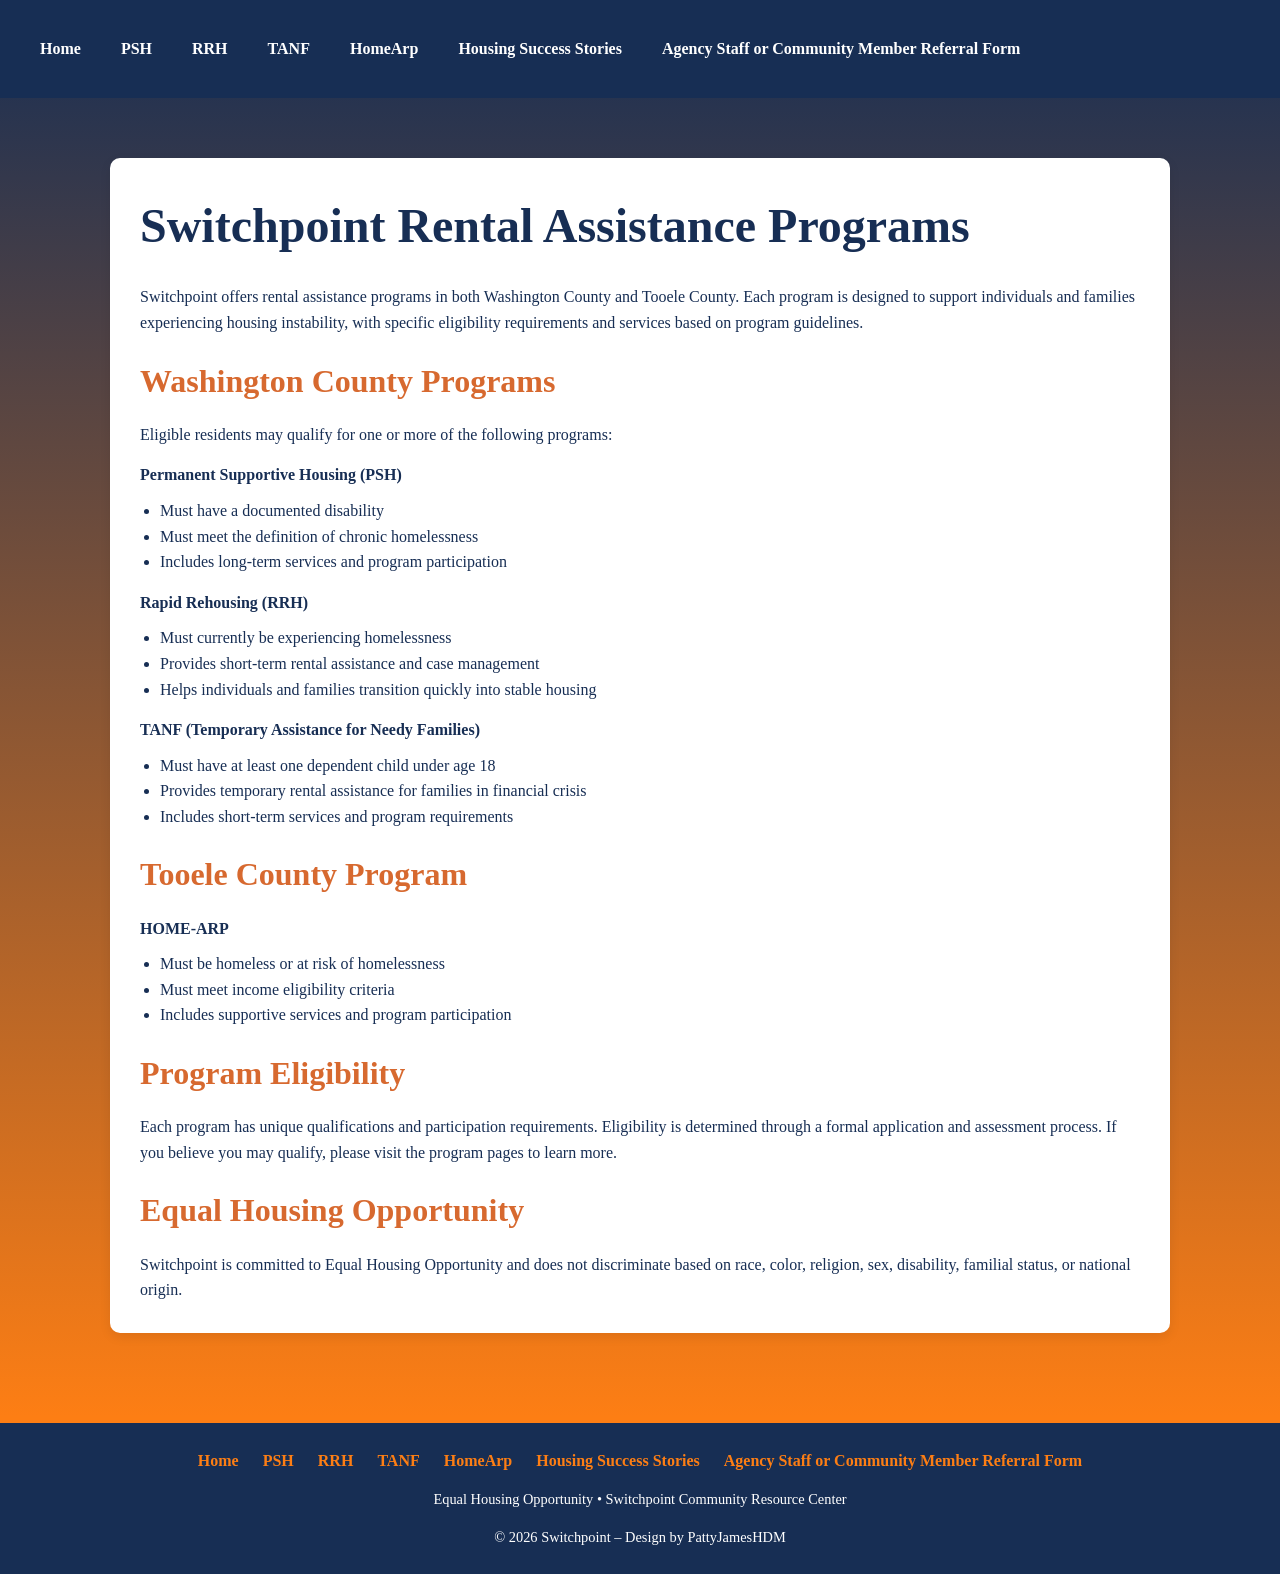
<file: index.html>
<!DOCTYPE html>
<html lang="en">
<head>
    <meta charset="UTF-8" />
    <meta name="viewport" content="width=device-width, initial-scale=1.0" />
    <title>Switchpoint Rental Assistance Programs</title>
    <link rel="stylesheet" href="styles.css" />
</head>

<body>

<nav>
    <a href="index.html">Home</a>
    <a href="PSH.html">PSH</a>
    <a href="RRH.html">RRH</a>
    <a href="TANF.html">TANF</a>
    <a href="homearp.html">HomeArp</a>
    <a href="Sucess.html">Housing Success Stories</a>
    <a href="staffreferral.html"> Agency Staff or Community Member Referral Form</a>
</nav>

<div class="container">

    <div class="card">

        <h1>Switchpoint Rental Assistance Programs</h1>

        <p>
            Switchpoint offers rental assistance programs in both Washington County and Tooele County. 
            Each program is designed to support individuals and families experiencing housing instability,
            with specific eligibility requirements and services based on program guidelines.
        </p>

        <h2>Washington County Programs</h2>
        <p>Eligible residents may qualify for one or more of the following programs:</p>

        <h3>Permanent Supportive Housing (PSH)</h3>
        <ul>
            <li>Must have a documented disability</li>
            <li>Must meet the definition of chronic homelessness</li>
            <li>Includes long-term services and program participation</li>
        </ul>

        <h3>Rapid Rehousing (RRH)</h3>
        <ul>
            <li>Must currently be experiencing homelessness</li>
            <li>Provides short-term rental assistance and case management</li>
            <li>Helps individuals and families transition quickly into stable housing</li>
        </ul>

        <h3>TANF (Temporary Assistance for Needy Families)</h3>
        <ul>
            <li>Must have at least one dependent child under age 18</li>
            <li>Provides temporary rental assistance for families in financial crisis</li>
            <li>Includes short-term services and program requirements</li>
        </ul>

        <h2>Tooele County Program</h2>

        <h3>HOME‑ARP</h3>
        <ul>
            <li>Must be homeless or at risk of homelessness</li>
            <li>Must meet income eligibility criteria</li>
            <li>Includes supportive services and program participation</li>
        </ul>

        <h2>Program Eligibility</h2>
        <p>
            Each program has unique qualifications and participation requirements. 
            Eligibility is determined through a formal application and assessment process. 
            If you believe you may qualify, please visit the program pages to learn more.
        </p>

        <h2>Equal Housing Opportunity</h2>
        <p>
            Switchpoint is committed to Equal Housing Opportunity and does not discriminate based on
            race, color, religion, sex, disability, familial status, or national origin.
        </p>

    </div>
</div>


<footer>
    <div class="footer-links">
    <a href="index.html">Home</a>
    <a href="PSH.html">PSH</a>
    <a href="RRH.html">RRH</a>
    <a href="TANF.html">TANF</a>
    <a href="homearp.html">HomeArp</a>
    <a href="Sucess.html">Housing Success Stories</a>
    <a href="staffreferral.html"> Agency Staff or Community Member Referral Form</a>
    </div>

    <p>Equal Housing Opportunity • Switchpoint Community Resource Center</p>
    <p>© 2026 Switchpoint – Design by PattyJamesHDM</p>
</footer>

</body>
</html>
</file>
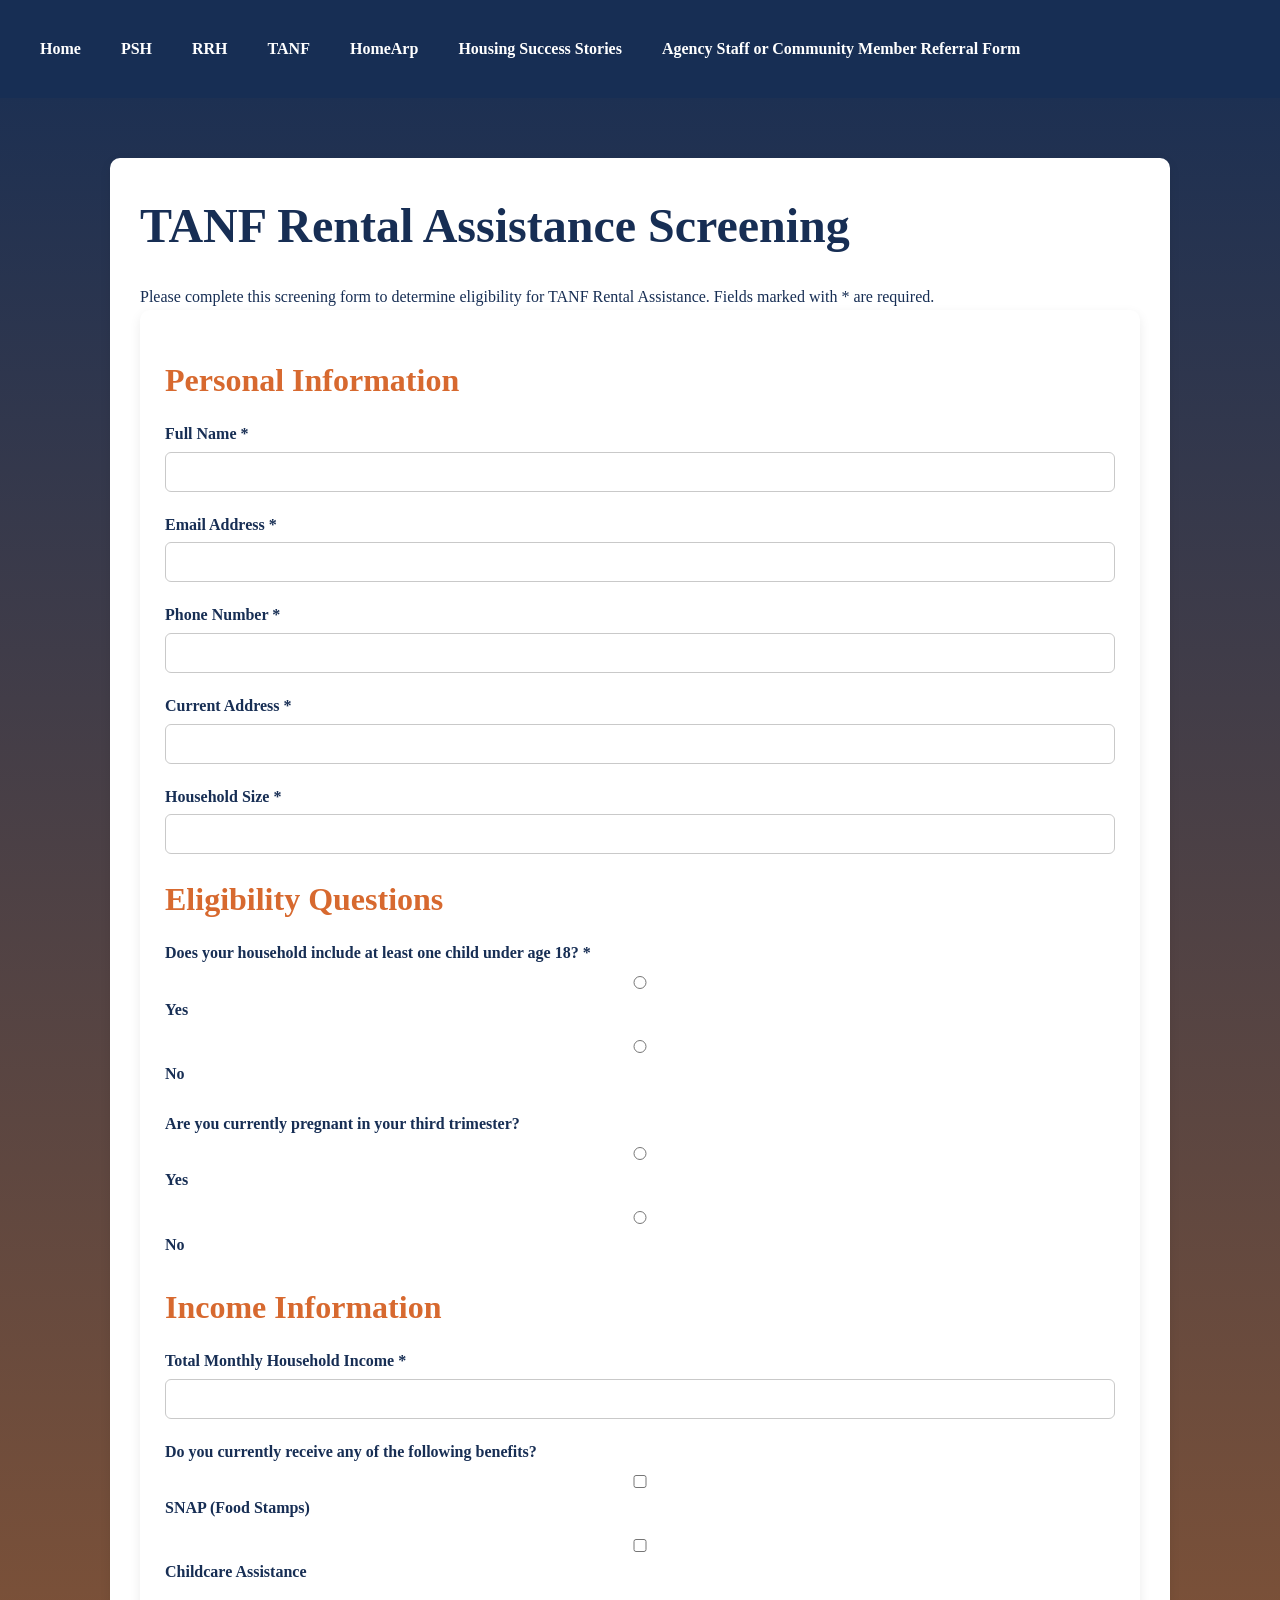
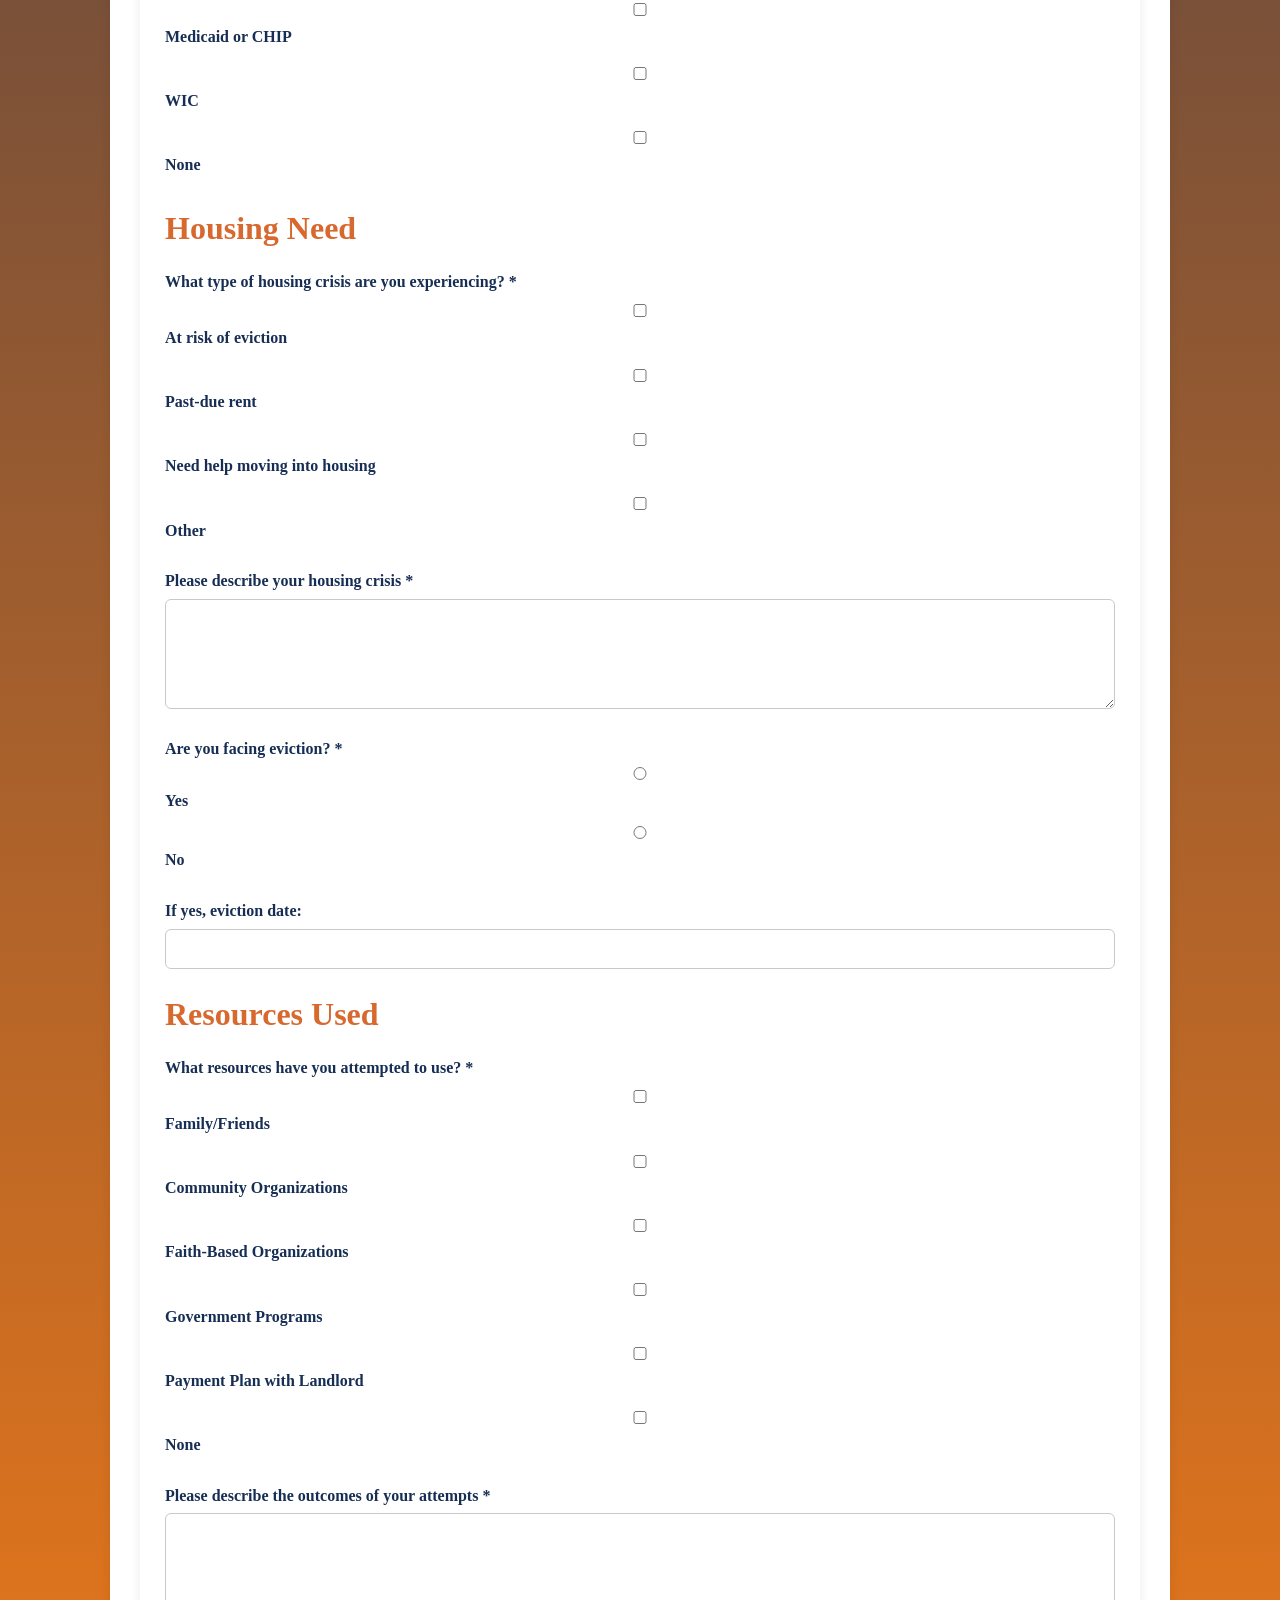
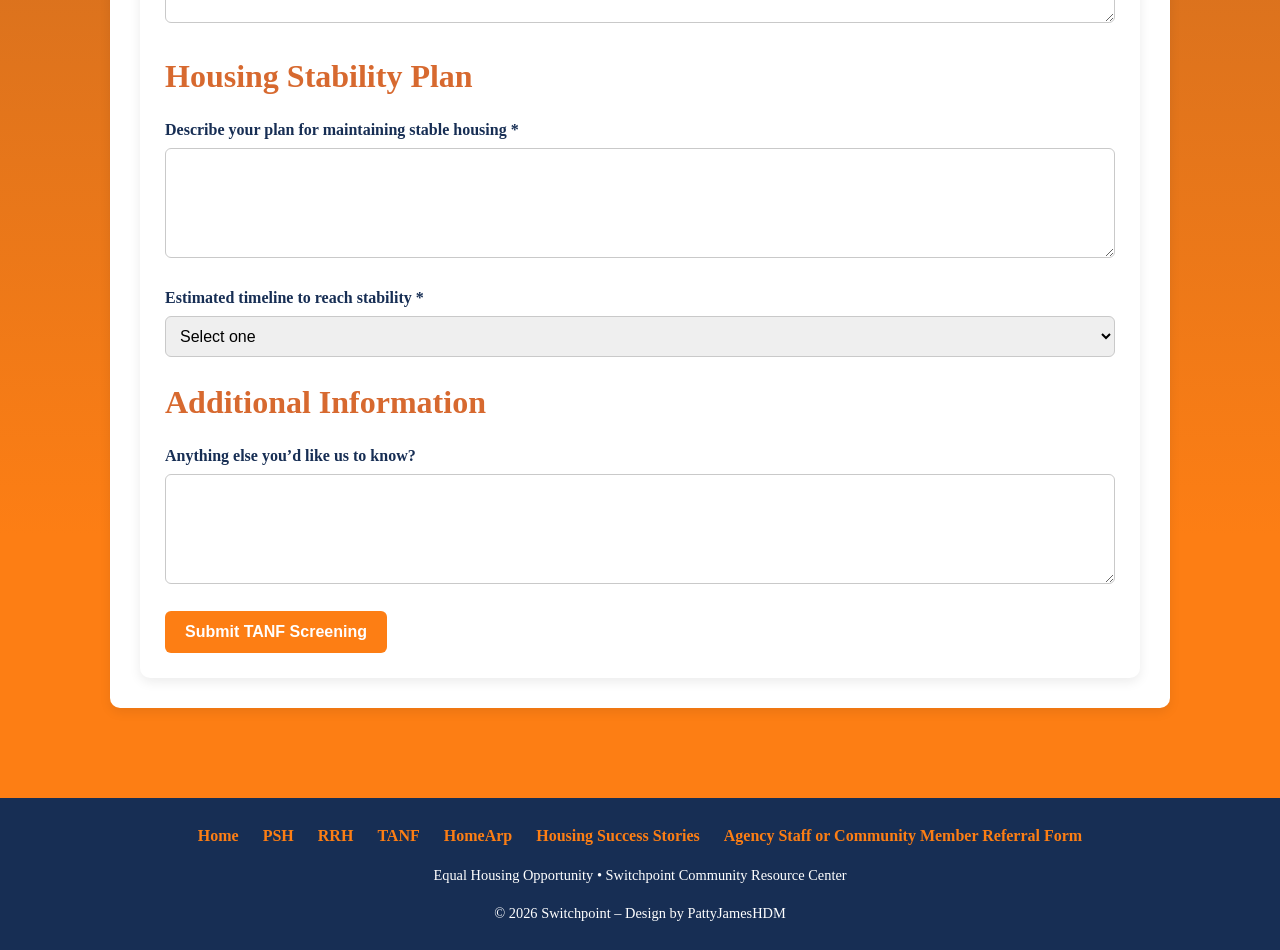
<file: HAreferral.htm>
<!DOCTYPE html>
<html lang="en">
<head>
    <meta charset="UTF-8" />
    <meta name="viewport" content="width=device-width, initial-scale=1.0" />
    <title>HomeArp Screening Form</title>
    <link rel="stylesheet" href="styles.css" />
</head>

<body> 


<nav>
    <a href="index.html">Home</a>
    <a href="PSH.html">PSH</a>
    <a href="RRH.html">RRH</a>
    <a href="TANF.html">TANF</a>
    <a href="homearp.html">HomeArp</a>
    <a href="Sucess.html">Housing Success Stories</a>
    <a href="staffreferral.html"> Agency Staff or Community Member Referral Form</a>
</nav>

<div class="container">
    <div class="card">

        <h1>TANF Rental Assistance Screening</h1>

        <p>
            Please complete this screening form to determine eligibility for TANF Rental Assistance.  
            Fields marked with <span class="required">*</span> are required.
        </p>

        <form id="tanfForm">

            <h2>Personal Information</h2>

            <div class="form-group">
                <label for="fullname">Full Name <span class="required">*</span></label>
                <input type="text" id="fullname" name="fullName" required />
            </div>

            <div class="form-group">
                <label for="email">Email Address <span class="required">*</span></label>
                <input type="email" id="email" name="email" required />
            </div>

            <div class="form-group">
                <label for="phone">Phone Number <span class="required">*</span></label>
                <input type="tel" id="phone" name="phone" required />
            </div>

            <div class="form-group">
                <label for="address">Current Address <span class="required">*</span></label>
                <input type="text" id="address" name="address" required />
            </div>

            <div class="form-group">
                <label for="householdSize">Household Size <span class="required">*</span></label>
                <input type="number" id="householdSize" name="householdSize" min="1" required />
            </div>

      
            <h2>Eligibility Questions</h2>

            <div class="form-group">
                <label>Does your household include at least one child under age 18? <span class="required">*</span></label>
                <div class="radio-group">
                    <label><input type="radio" name="hasChild" value="Yes" required /> Yes</label>
                    <label><input type="radio" name="hasChild" value="No" /> No</label>
                </div>
            </div>

            <div class="form-group">
                <label>Are you currently pregnant in your third trimester?</label>
                <div class="radio-group">
                    <label><input type="radio" name="pregnant" value="Yes" /> Yes</label>
                    <label><input type="radio" name="pregnant" value="No" /> No</label>
                </div>
            </div>

            <h2>Income Information</h2>

            <div class="form-group">
                <label for="monthlyIncome">Total Monthly Household Income <span class="required">*</span></label>
                <input type="number" id="monthlyIncome" name="monthlyIncome" min="0" step="0.01" required />
            </div>

            <div class="form-group">
                <label>Do you currently receive any of the following benefits?</label>
                <div class="checkbox-group">
                    <label><input type="checkbox" name="benefits" value="SNAP" /> SNAP (Food Stamps)</label>
                    <label><input type="checkbox" name="benefits" value="Childcare Assistance" /> Childcare Assistance</label>
                    <label><input type="checkbox" name="benefits" value="Medicaid/CHIP" /> Medicaid or CHIP</label>
                    <label><input type="checkbox" name="benefits" value="WIC" /> WIC</label>
                    <label><input type="checkbox" name="benefits" value="None" /> None</label>
                </div>
            </div>

            
            <h2>Housing Need</h2>

            <div class="form-group">
                <label>What type of housing crisis are you experiencing? <span class="required">*</span></label>
                <div class="checkbox-group">
                    <label><input type="checkbox" name="housingCrisis" value="Eviction Risk" /> At risk of eviction</label>
                    <label><input type="checkbox" name="housingCrisis" value="Past Due Rent" /> Past‑due rent</label>
                    <label><input type="checkbox" name="housingCrisis" value="Move-In Assistance Needed" /> Need help moving into housing</label>
                    <label><input type="checkbox" name="housingCrisis" value="Other" /> Other</label>
                </div>
            </div>

            <div class="form-group">
                <label for="crisisDetails">Please describe your housing crisis <span class="required">*</span></label>
                <textarea id="crisisDetails" name="crisisDetails" required></textarea>
            </div>
                
            <div class="form-group">
                <label>Are you facing eviction? <span class="required">*</span></label>
                <div class="radio-group">
                    <input type="radio" id="evictionYes" name="evictionRisk" value="yes" required>
                    <label for="evictionYes">Yes</label>

                    <input type="radio" id="evictionNo" name="evictionRisk" value="no">
                    <label for="evictionNo">No</label>
                </div>
            </div>

            <div class="form-group">
                <label for="evictionDate">If yes, eviction date:</label>
                <input type="text" id="evictionDate" name="evictionDate">
            </div>
        
            <h2>Resources Used</h2>

            <div class="form-group">
                <label>What resources have you attempted to use? <span class="required">*</span></label>
                <div class="checkbox-group">
                    <label><input type="checkbox" name="resourcesUsed" value="Family/Friends" /> Family/Friends</label>
                    <label><input type="checkbox" name="resourcesUsed" value="Community Organizations" /> Community Organizations</label>
                    <label><input type="checkbox" name="resourcesUsed" value="Faith-Based Organizations" /> Faith‑Based Organizations</label>
                    <label><input type="checkbox" name="resourcesUsed" value="Government Programs" /> Government Programs</label>
                    <label><input type="checkbox" name="resourcesUsed" value="Landlord Payment Plan" /> Payment Plan with Landlord</label>
                    <label><input type="checkbox" name="resourcesUsed" value="None" /> None</label>
                </div>
            </div>

            <div class="form-group">
                <label for="resourceOutcome">Please describe the outcomes of your attempts <span class="required">*</span></label>
                <textarea id="resourceOutcome" name="resourceOutcome" required></textarea>
            </div>

            <h2>Housing Stability Plan</h2>

            <div class="form-group">
                <label for="stabilityPlan">Describe your plan for maintaining stable housing <span class="required">*</span></label>
                <textarea id="stabilityPlan" name="stabilityPlan" required></textarea>
            </div>

            <div class="form-group">
                <label for="timeline">Estimated timeline to reach stability <span class="required">*</span></label>
                <select id="timeline" name="timeline" required>
                    <option value="">Select one</option>
                    <option value="1-3 months">1–3 months</option>
                    <option value="3-6 months">3–6 months</option>
                    <option value="6-12 months">6–12 months</option>
                    <option value="12+ months">12+ months</option>
                </select>
            </div>

           
            <h2>Additional Information</h2>

            <div class="form-group">
                <label for="additionalInfo">Anything else you’d like us to know?</label>
                <textarea id="additionalInfo" name="additionalInfo"></textarea>
            </div>

            <button type="submit" class="submit-btn">Submit TANF Screening</button>

        </form>

        <div class="success-message" id="successMessage">
            Thank you! Your application has been prepared in your email client.
        </div>

    </div>
</div>


<footer>
    <div class="footer-links">
    <a href="index.html">Home</a>
    <a href="PSH.html">PSH</a>
    <a href="RRH.html">RRH</a>
    <a href="TANF.html">TANF</a>
    <a href="homearp.html">HomeArp</a>
    <a href="Sucess.html">Housing Success Stories</a>
    <a href="staffreferral.html"> Agency Staff or Community Member Referral Form</a>
    </div>


    <p>Equal Housing Opportunity • Switchpoint Community Resource Center</p>
    <p>© 2026 Switchpoint – Design by PattyJamesHDM</p>
</footer>


<script>
document.getElementById('tanfForm').addEventListener('submit', function (e) {
    e.preventDefault();

    const formData = new FormData(this);
    const data = {};

    for (let [key, value] of formData.entries()) {
        if (key === "benefits" || key === "housingCrisis" || key === "resourcesUsed") {
            if (!data[key]) data[key] = [];
            data[key].push(value);
        } else {
            data[key] = value;
        }
    }

    if (data.benefits) data.benefits = data.benefits.join(", ");
    if (data.housingCrisis) data.housingCrisis = data.housingCrisis.join(", ");
    if (data.resourcesUsed) data.resourcesUsed = data.resourcesUsed.join(", ");

    const emailBody = `
TANF Rental Assistance Screening Submission

PERSONAL INFORMATION
Name: ${data.fullName}
Email: ${data.email}
Phone: ${data.phone}
Address: ${data.address}
Household Size: ${data.householdSize}

ELIGIBILITY
Child Under 18: ${data.hasChild}
Pregnant (3rd Trimester): ${data.pregnant || "No"}

INCOME
Monthly Income: $${data.monthlyIncome}
Benefits Received: ${data.benefits || "None"}

HOUSING NEED
Crisis Type: ${data.housingCrisis || "N/A"}
Crisis Details:
${data.crisisDetails}

RESOURCES USED
Resources Attempted: ${data.resourcesUsed || "None"}
Outcomes:
${data.resourceOutcome}

HOUSING STABILITY PLAN
Plan:
${data.stabilityPlan}
Timeline: ${data.timeline}

ADDITIONAL INFORMATION
${data.additionalInfo || "None"}

Submitted: ${new Date().toLocaleString()}
`.trim();

    const subject = encodeURIComponent(`TANF Screening - ${data.fullName}`);
    const body = encodeURIComponent(emailBody);

    window.location.href = 
        `mailto:patty.james@switchpointcrc.org?subject=${subject}&body=${body}`;

    document.getElementById("successMessage").style.display = "block";
});
</script>

</body>
</html>
</file>
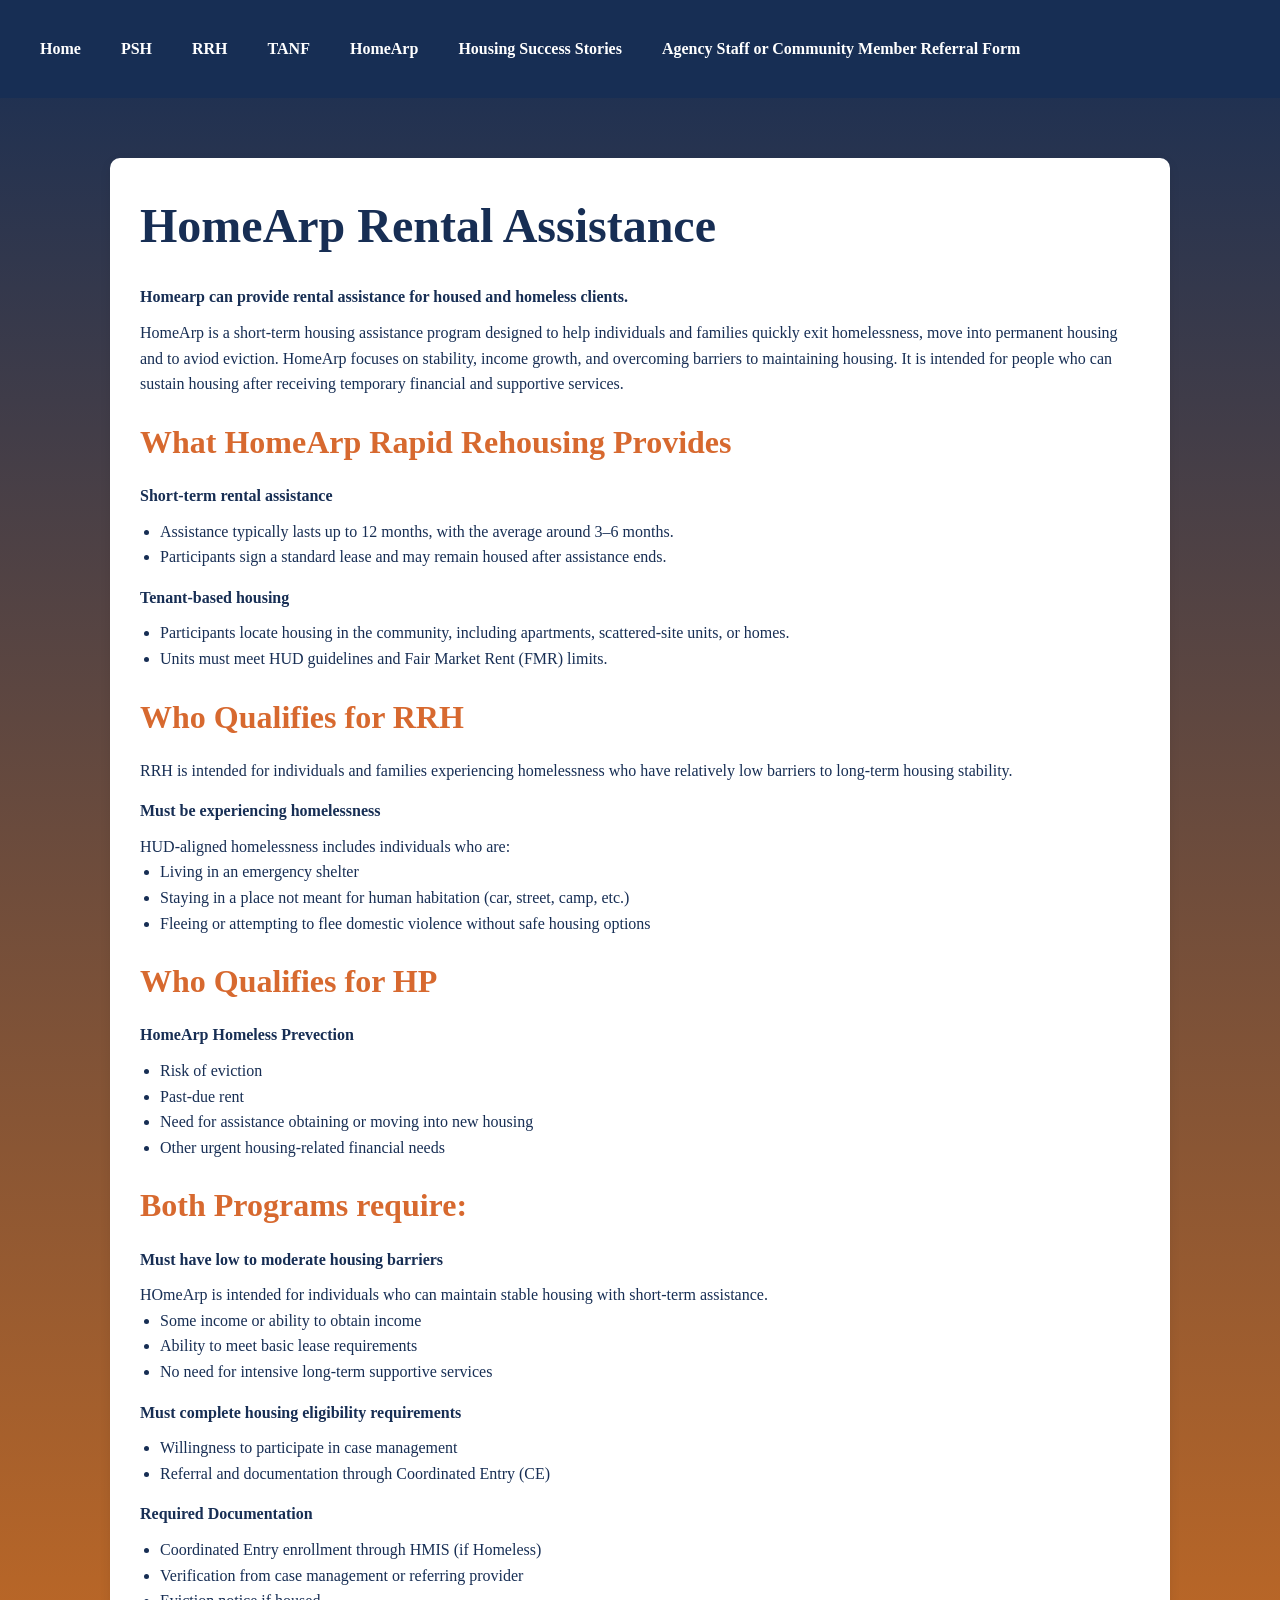
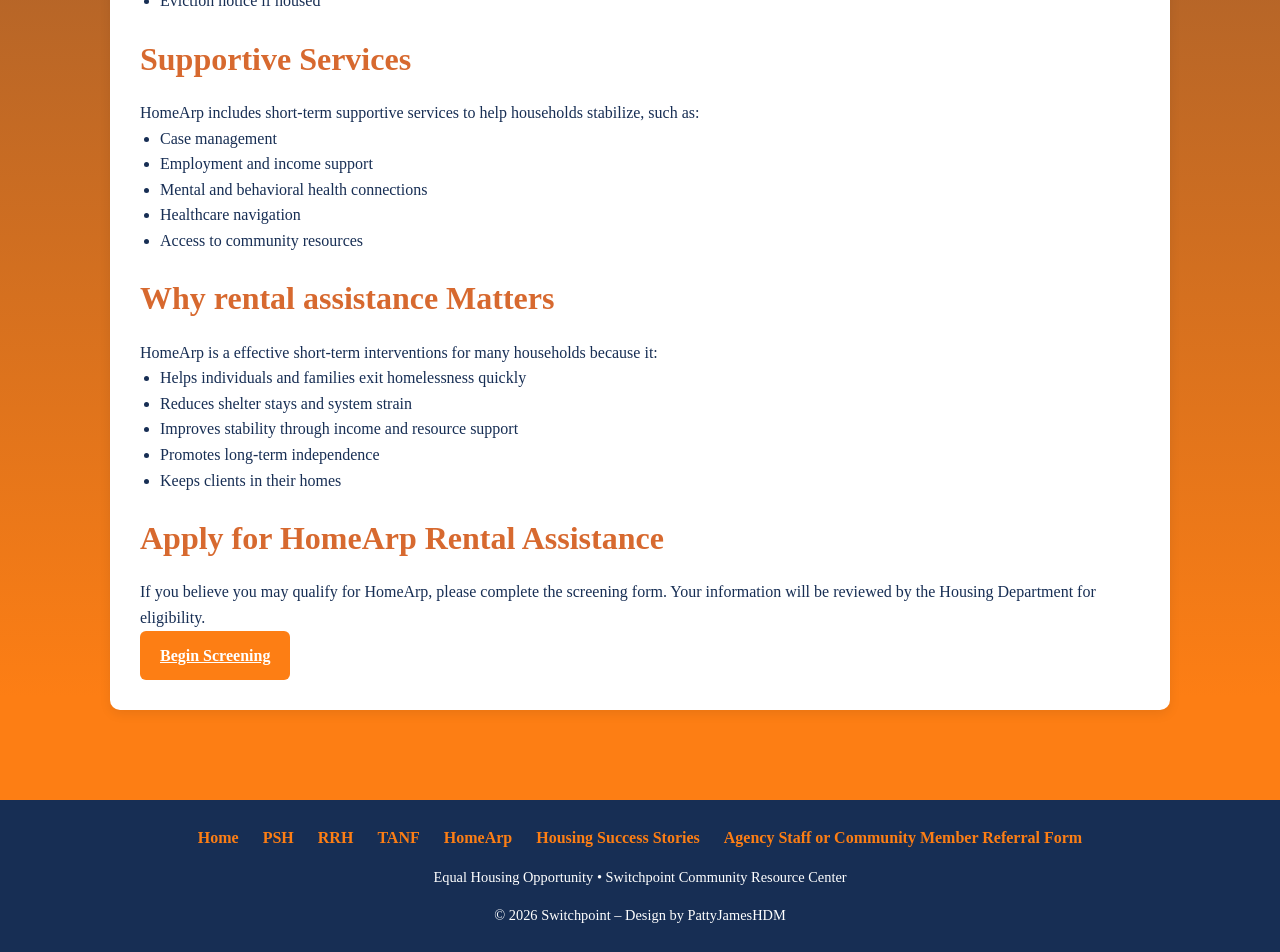
<file: homearp.html>
<!DOCTYPE html>
<html lang="en">
<head>
    <meta charset="UTF-8" />
    <meta name="viewport" content="width=device-width, initial-scale=1.0" />
    <title>Rapid Rehousing (RRH)</title>
    <link rel="stylesheet" href="styles.css" />
</head>

<body>
 

<nav>
    <a href="index.html">Home</a>
    <a href="PSH.html">PSH</a>
    <a href="RRH.html">RRH</a>
    <a href="TANF.html">TANF</a>
    <a href="homearp.html">HomeArp</a>
    <a href="Sucess.html">Housing Success Stories</a>
    <a href="staffreferral.html"> Agency Staff or Community Member Referral Form</a>
</nav>

<div class="container">

    <div class="card">

        <h1>HomeArp Rental Assistance</h1>
<h3>Homearp can provide rental assistance for housed and homeless clients.</h3>
        <p>
            HomeArp is a short‑term housing assistance program designed to help 
            individuals and families quickly exit homelessness, move into permanent housing and to aviod eviction. 
            HomeArp focuses on stability, income growth, and overcoming barriers to maintaining housing. 
            It is intended for people who can sustain housing after receiving temporary financial and 
            supportive services.
        </p>

        <h2>What HomeArp Rapid Rehousing Provides</h2>

        <h3>Short‑term rental assistance</h3>
        <ul>
            <li>Assistance typically lasts up to 12 months, with the average around 3–6 months.</li>
            <li>Participants sign a standard lease and may remain housed after assistance ends.</li>
        </ul>

        <h3>Tenant‑based housing</h3>
        <ul>
            <li>Participants locate housing in the community, including apartments, scattered‑site units, or homes.</li>
            <li>Units must meet HUD guidelines and Fair Market Rent (FMR) limits.</li>
        </ul>

        <h2>Who Qualifies for RRH</h2>
        <p>
            RRH is intended for individuals and families experiencing homelessness who have 
            relatively low barriers to long‑term housing stability.
        </p>

        <h3> Must be experiencing homelessness</h3>
        <p>HUD‑aligned homelessness includes individuals who are:</p>
        <ul>
            <li>Living in an emergency shelter</li>
            <li>Staying in a place not meant for human habitation (car, street, camp, etc.)</li>
            <li>Fleeing or attempting to flee domestic violence without safe housing options</li>
        </ul>
        <h2>Who Qualifies for HP</h2>
            <h3>HomeArp Homeless Prevection</h3>
        <ul>
            <li>Risk of eviction</li>
            <li>Past‑due rent</li>
            <li>Need for assistance obtaining or moving into new housing</li>
            <li>Other urgent housing‑related financial needs</li>
            </ul>

            <h2>Both Programs require:</h2>
        <h3> Must have low to moderate housing barriers</h3>
        <p>HOmeArp is intended for individuals who can maintain stable housing with short‑term assistance.</p>
        <ul>
            <li>Some income or ability to obtain income</li>
            <li>Ability to meet basic lease requirements</li>
            <li>No need for intensive long‑term supportive services</li>
        </ul>

        <h3>Must complete housing eligibility requirements</h3>
        <ul>
            <li>Willingness to participate in case management</li>
            <li>Referral and documentation through Coordinated Entry (CE)</li>
        </ul>

        <h3>Required Documentation</h3>
        <ul>
            <li>Coordinated Entry enrollment through HMIS (if Homeless)</li>
            <li>Verification from case management or referring provider</li>
            <li>Eviction notice if housed</li>
        </ul>

        <h2>Supportive Services</h2>
        <p>HomeArp includes short‑term supportive services to help households stabilize, such as:</p>
        <ul>
            <li>Case management</li>
            <li>Employment and income support</li>
            <li>Mental and behavioral health connections</li>
            <li>Healthcare navigation</li>
            <li>Access to community resources</li>
        </ul>

        <h2>Why rental assistance Matters</h2>
        <p>HomeArp is a effective short‑term interventions for many households because it:</p>
        <ul>
            <li>Helps individuals and families exit homelessness quickly</li>
            <li>Reduces shelter stays and system strain</li>
            <li>Improves stability through income and resource support</li>
            <li>Promotes long‑term independence</li>
            <li>Keeps clients in their homes</li>
        </ul>

        <h2>Apply for HomeArp Rental Assistance</h2>
        <p>
            If you believe you may qualify for HomeArp, please complete the screening form. 
            Your information will be reviewed by the Housing Department for eligibility.
        </p>

        <p>
            <a href="HAreferral.htm" class="submit-btn" style="display:inline-block;">
                Begin Screening
            </a>
        </p>

    </div>
</div>


<footer>
     <div class="footer-links">
    <a href="index.html">Home</a>
    <a href="PSH.html">PSH</a>
    <a href="RRH.html">RRH</a>
    <a href="TANF.html">TANF</a>
    <a href="homearp.html">HomeArp</a>
    <a href="Sucess.html">Housing Success Stories</a>
    <a href="staffreferral.html"> Agency Staff or Community Member Referral Form</a>
    </div>


    <p>Equal Housing Opportunity • Switchpoint Community Resource Center</p>
    <p>© 2026 Switchpoint – Design by PattyJamesHDM</p>
</footer>

</body>
</html>
</file>
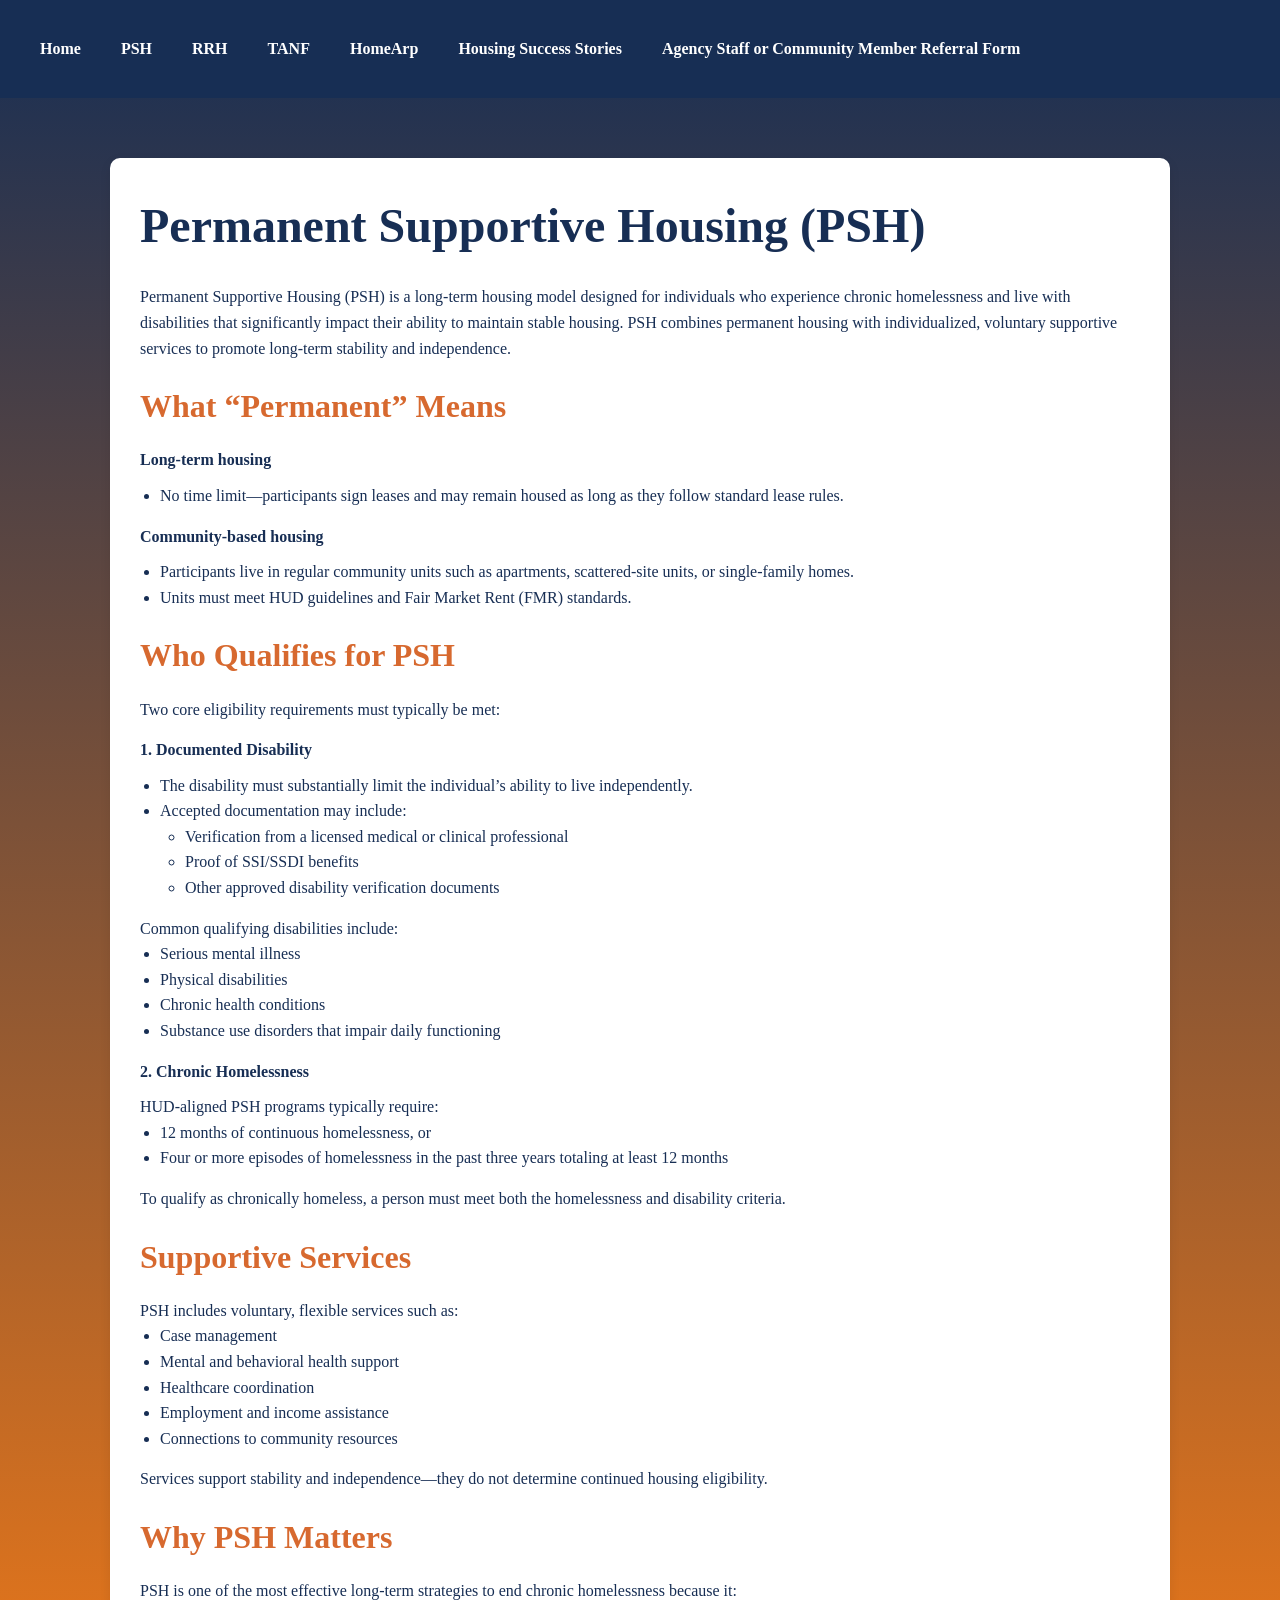
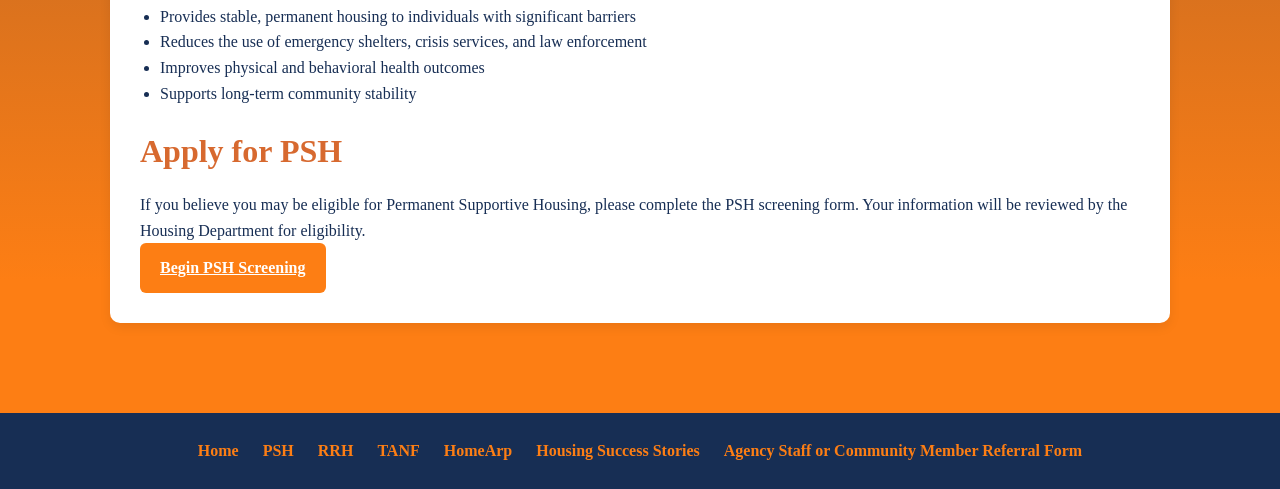
<file: PSH.html>
<!DOCTYPE html>
<html lang="en">
<head>
    <meta charset="UTF-8" />
    <meta name="viewport" content="width=device-width, initial-scale=1.0" />
    <title>Permanent Supportive Housing (PSH)</title>
    <link rel="stylesheet" href="styles.css" />
</head>

<body>
 

<nav>
    <a href="index.html">Home</a>
    <a href="PSH.html">PSH</a>
    <a href="RRH.html">RRH</a>
    <a href="TANF.html">TANF</a>
    <a href="homearp.html">HomeArp</a>
    <a href="Sucess.html">Housing Success Stories</a>
    <a href="staffreferral.html"> Agency Staff or Community Member Referral Form</a>
</nav>

<div class="container">

    <div class="card">

        <h1>Permanent Supportive Housing (PSH)</h1>

        <p>
            Permanent Supportive Housing (PSH) is a long‑term housing model designed for individuals 
            who experience chronic homelessness and live with disabilities that significantly impact 
            their ability to maintain stable housing. PSH combines permanent housing with individualized, 
            voluntary supportive services to promote long‑term stability and independence.
        </p>

        <h2>What “Permanent” Means</h2>

        <h3>Long‑term housing</h3>
        <ul>
            <li>No time limit—participants sign leases and may remain housed as long as they follow standard lease rules.</li>
        </ul>

        <h3>Community‑based housing</h3>
        <ul>
            <li>Participants live in regular community units such as apartments, scattered‑site units, or single‑family homes.</li>
            <li>Units must meet HUD guidelines and Fair Market Rent (FMR) standards.</li>
        </ul>

        <h2>Who Qualifies for PSH</h2>
        <p>Two core eligibility requirements must typically be met:</p>

        <h3>1. Documented Disability</h3>
        <ul>
            <li>The disability must substantially limit the individual’s ability to live independently.</li>
            <li>Accepted documentation may include:</li>
            <ul>
                <li>Verification from a licensed medical or clinical professional</li>
                <li>Proof of SSI/SSDI benefits</li>
                <li>Other approved disability verification documents</li>
            </ul>
        </ul>

        <p>Common qualifying disabilities include:</p>
        <ul>
            <li>Serious mental illness</li>
            <li>Physical disabilities</li>
            <li>Chronic health conditions</li>
            <li>Substance use disorders that impair daily functioning</li>
        </ul>

        <h3>2. Chronic Homelessness</h3>
        <p>HUD-aligned PSH programs typically require:</p>
        <ul>
            <li>12 months of continuous homelessness, or</li>
            <li>Four or more episodes of homelessness in the past three years totaling at least 12 months</li>
        </ul>
        <p>
            To qualify as chronically homeless, a person must meet both the homelessness and disability criteria.
        </p>

        <h2>Supportive Services</h2>
        <p>PSH includes voluntary, flexible services such as:</p>
        <ul>
            <li>Case management</li>
            <li>Mental and behavioral health support</li>
            <li>Healthcare coordination</li>
            <li>Employment and income assistance</li>
            <li>Connections to community resources</li>
        </ul>
        <p>
            Services support stability and independence—they do not determine continued housing eligibility.
        </p>

        <h2>Why PSH Matters</h2>
        <p>PSH is one of the most effective long‑term strategies to end chronic homelessness because it:</p>
        <ul>
            <li>Provides stable, permanent housing to individuals with significant barriers</li>
            <li>Reduces the use of emergency shelters, crisis services, and law enforcement</li>
            <li>Improves physical and behavioral health outcomes</li>
            <li>Supports long‑term community stability</li>
        </ul>

        <h2>Apply for PSH</h2>
        <p>
            If you believe you may be eligible for Permanent Supportive Housing, please complete the PSH screening form. 
            Your information will be reviewed by the Housing Department for eligibility.
        </p>

        <p><a href="pshscreening.html" class="submit-btn" style="display:inline-block;">Begin PSH Screening</a></p>

    </div>
</div>

<footer>
     <div class="footer-links">
    <a href="index.html">Home</a>
    <a href="PSH.html">PSH</a>
    <a href="RRH.html">RRH</a>
    <a href="TANF.html">TANF</a>
    <a href="homearp.html">HomeArp</a>
    <a href="Sucess.html">Housing Success Stories</a>
    <a href="staffreferral.html"> Agency Staff or Community Member Referral Form</a>
    </div>
</file>
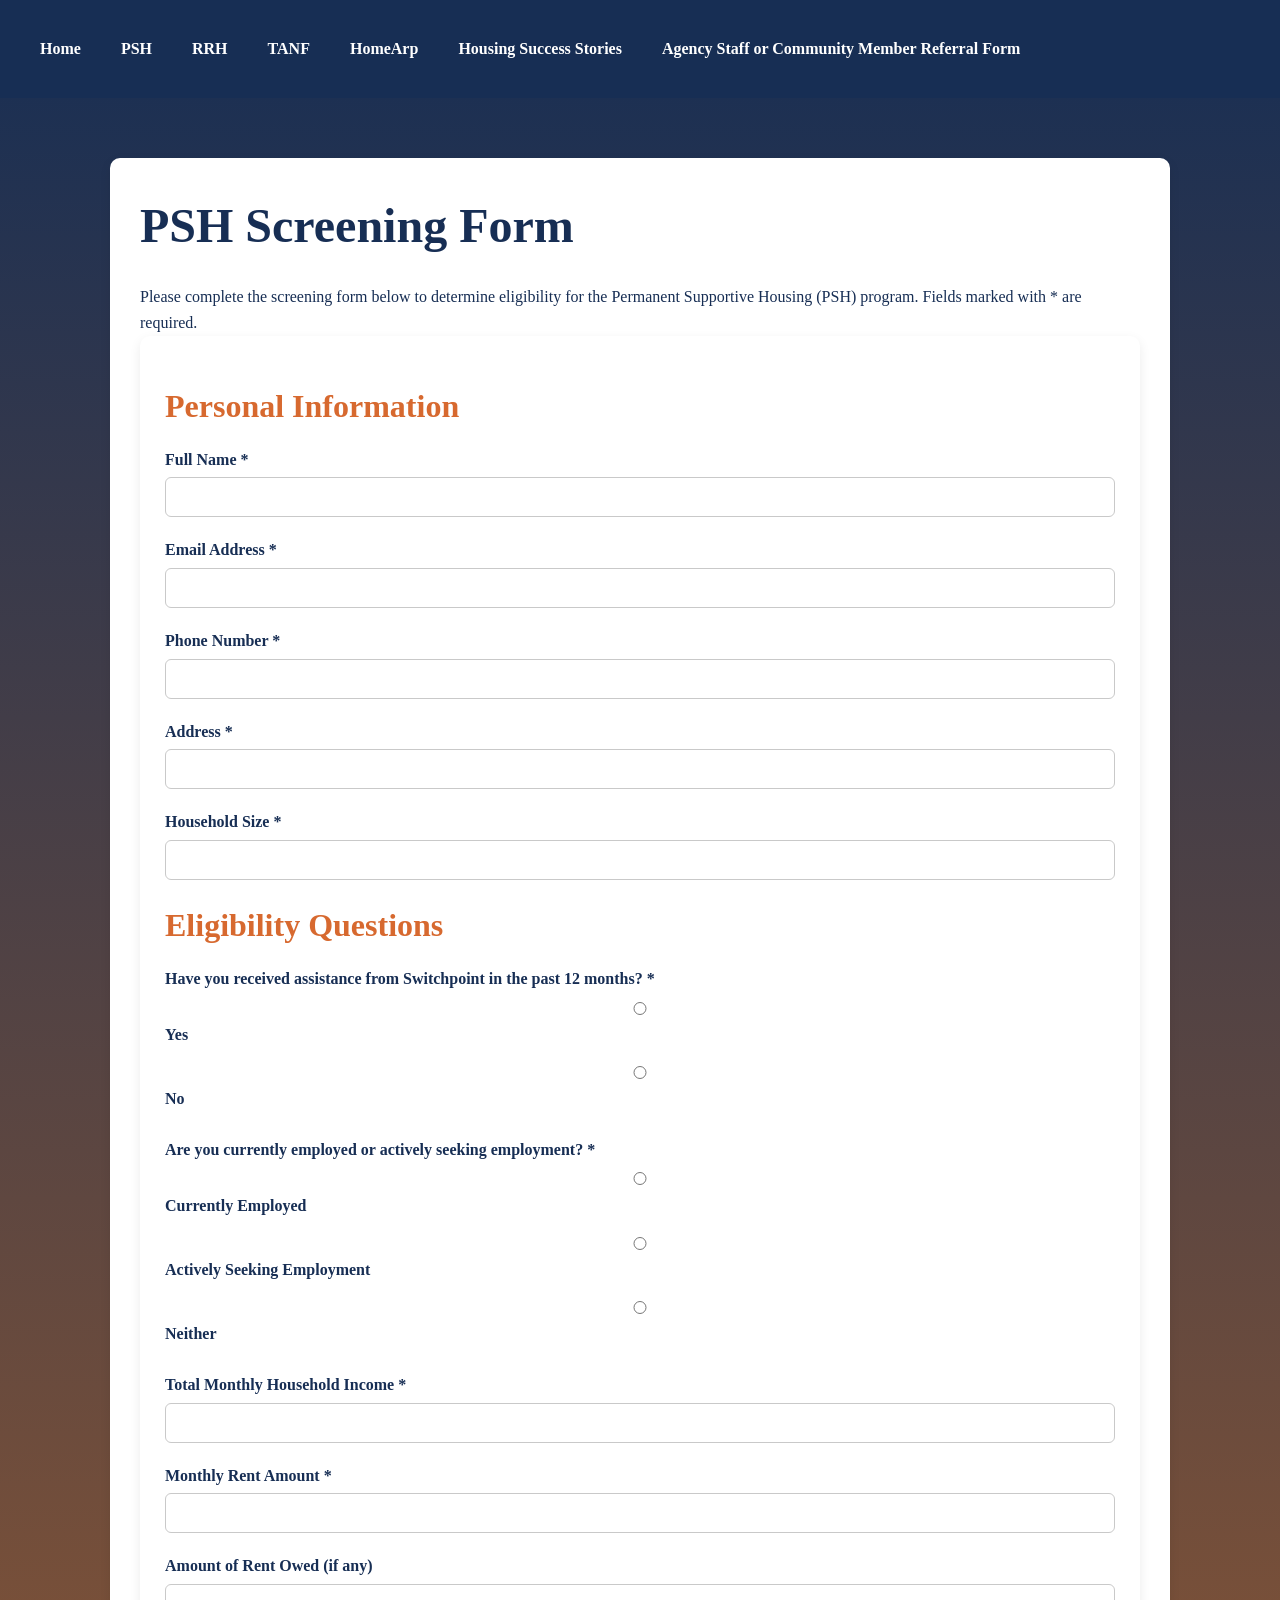
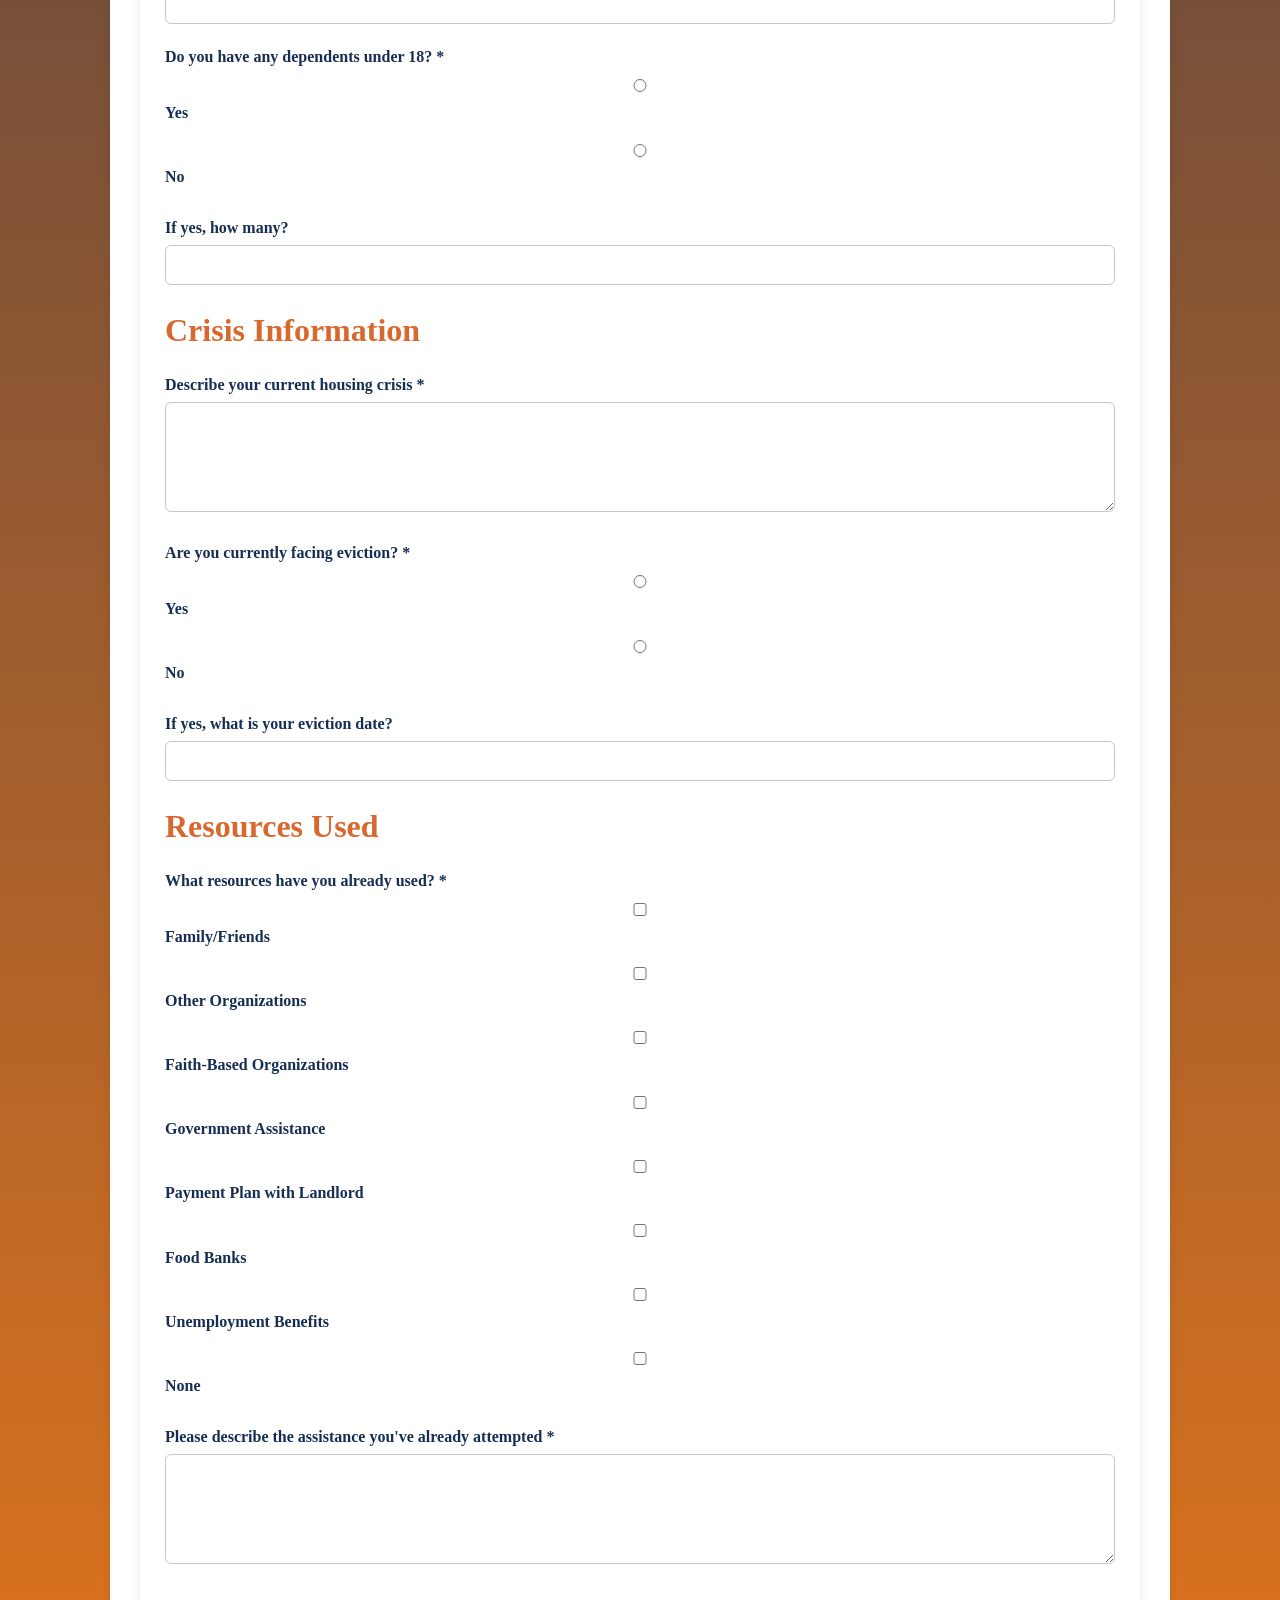
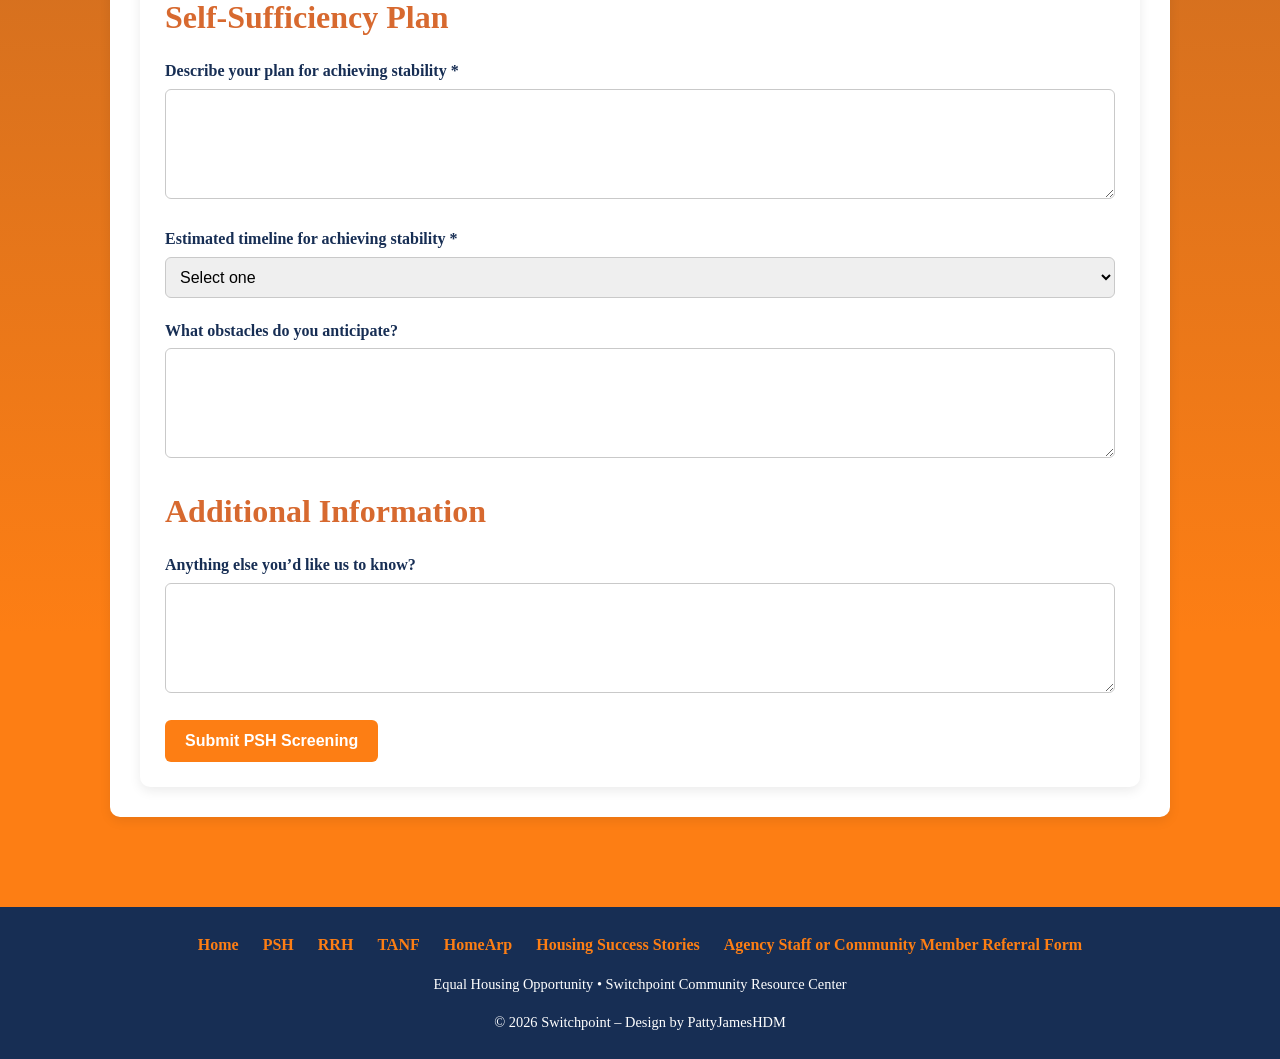
<file: pshscreening.html>
<!DOCTYPE html>
<html lang="en">
<head>
    <meta charset="UTF-8" />
    <meta name="viewport" content="width=device-width, initial-scale=1.0" />
    <title>PSH Screening</title>
    <link rel="stylesheet" href="styles.css" />
</head>

<body>
 

<nav>
    <a href="index.html">Home</a>
    <a href="PSH.html">PSH</a>
    <a href="RRH.html">RRH</a>
    <a href="TANF.html">TANF</a>
    <a href="homearp.html">HomeArp</a>
    <a href="Sucess.html">Housing Success Stories</a>
    <a href="staffreferral.html"> Agency Staff or Community Member Referral Form</a>
</nav>

<div class="container">
    <div class="card">

        <h1>PSH Screening Form</h1>
        <p>
            Please complete the screening form below to determine eligibility for the 
            Permanent Supportive Housing (PSH) program. 
            Fields marked with <span class="required">*</span> are required.
        </p>

        <form id="assistanceForm">

            
            <h2>Personal Information</h2>

            <div class="form-group">
                <label for="fullname">Full Name <span class="required">*</span></label>
                <input type="text" id="fullname" name="fullName" required />
            </div>

            <div class="form-group">
                <label for="email">Email Address <span class="required">*</span></label>
                <input type="text" id="email" name="email" required />
            </div>

            <div class="form-group">
                <label for="phone">Phone Number <span class="required">*</span></label>
                <input type="tel" id="phone" name="phone" required />
            </div>

            <div class="form-group">
                <label for="address">Address <span class="required">*</span></label>
                <input type="text" id="address" name="address" required />
            </div>

            <div class="form-group">
                <label for="householdSize">Household Size <span class="required">*</span></label>
                <input type="number" id="householdSize" name="householdSize" min="1" required />
            </div>

           
            <h2>Eligibility Questions</h2>

            <div class="form-group">
                <label>Have you received assistance from Switchpoint in the past 12 months? <span class="required">*</span></label>
                <div class="radio-group">
                    <label><input type="radio" name="receivingPSH" value="Yes" required /> Yes</label>
                    <label><input type="radio" name="receivingPSH" value="No" /> No</label>
                </div>
            </div>

            <div class="form-group">
                <label>Are you currently employed or actively seeking employment? <span class="required">*</span></label>
                <div class="radio-group">
                    <label><input type="radio" name="employmentStatus" value="Employed" required /> Currently Employed</label>
                    <label><input type="radio" name="employmentStatus" value="Seeking" /> Actively Seeking Employment</label>
                    <label><input type="radio" name="employmentStatus" value="Neither" /> Neither</label>
                </div>
            </div>

            <div class="form-group">
                <label for="monthlyIncome">Total Monthly Household Income <span class="required">*</span></label>
                <input type="number" id="monthlyIncome" name="monthlyIncome" min="0" step="0.01" required />
            </div>

            <div class="form-group">
                <label for="monthlyRent">Monthly Rent Amount <span class="required">*</span></label>
                <input type="number" id="monthlyRent" name="monthlyRent" min="0" step="0.01" required />
            </div>

            <div class="form-group">
                <label for="rentArrears">Amount of Rent Owed (if any)</label>
                <input type="number" id="rentArrears" name="rentArrears" min="0" step="0.01" />
            </div>

            <div class="form-group">
                <label>Do you have any dependents under 18? <span class="required">*</span></label>
                <div class="radio-group">
                    <label><input type="radio" name="hasDependents" value="Yes" required /> Yes</label>
                    <label><input type="radio" name="hasDependents" value="No" /> No</label>
                </div>
            </div>

            <div class="form-group">
                <label for="numDependents">If yes, how many?</label>
                <input type="number" id="numDependents" name="numDependents" min="0" />
            </div>

          
            <h2>Crisis Information</h2>

            <div class="form-group">
                <label for="crisisDescription">Describe your current housing crisis <span class="required">*</span></label>
                <textarea id="crisisDescription" name="crisisDescription" required></textarea>
            </div>

            <div class="form-group">
                <label>Are you currently facing eviction? <span class="required">*</span></label>
                <div class="radio-group">
                    <label><input type="radio" name="evictionRisk" value="Yes" required /> Yes</label>
                    <label><input type="radio" name="evictionRisk" value="No" /> No</label>
                </div>
            </div>

            <div class="form-group">
                <label for="evictionDate">If yes, what is your eviction date?</label>
                <input type="text" id="evictionDate" name="evictionDate" />
            </div>

            
            <h2>Resources Used</h2>

            <div class="form-group">
                <label>What resources have you already used? <span class="required">*</span></label>
                <div class="checkbox-group">
                    <label><input type="checkbox" name="resources" value="Family/Friends" /> Family/Friends</label>
                    <label><input type="checkbox" name="resources" value="Other Organizations" /> Other Organizations</label>
                    <label><input type="checkbox" name="resources" value="Faith-Based Organizations" /> Faith-Based Organizations</label>
                    <label><input type="checkbox" name="resources" value="Government Assistance" /> Government Assistance</label>
                    <label><input type="checkbox" name="resources" value="Payment Plan with Landlord" /> Payment Plan with Landlord</label>
                    <label><input type="checkbox" name="resources" value="Food Banks" /> Food Banks</label>
                    <label><input type="checkbox" name="resources" value="Unemployment Benefits" /> Unemployment Benefits</label>
                    <label><input type="checkbox" name="resources" value="None" /> None</label>
                </div>
            </div>

            <div class="form-group">
                <label for="resourceDetails">Please describe the assistance you've already attempted <span class="required">*</span></label>
                <textarea id="resourceDetails" name="resourceDetails" required></textarea>
            </div>

            <h2>Self‑Sufficiency Plan</h2>

            <div class="form-group">
                <label for="selfSufficiencyPlan">Describe your plan for achieving stability <span class="required">*</span></label>
                <textarea id="selfSufficiencyPlan" name="selfSufficiencyPlan" required></textarea>
            </div>

            <div class="form-group">
                <label for="timeline">Estimated timeline for achieving stability <span class="required">*</span></label>
                <select id="timeline" name="timeline" required>
                    <option value="">Select one</option>
                    <option value="1-3 months">1–3 months</option>
                    <option value="3-6 months">3–6 months</option>
                    <option value="6-12 months">6–12 months</option>
                    <option value="12+ months">12+ months</option>
                </select>
            </div>

            <div class="form-group">
                <label for="obstacles">What obstacles do you anticipate?</label>
                <textarea id="obstacles" name="obstacles"></textarea>
            </div>

      
            <h2>Additional Information</h2>

            <div class="form-group">
                <label for="additionalInfo">Anything else you’d like us to know?</label>
                <textarea id="additionalInfo" name="additionalInfo"></textarea>
            </div>

            <button type="submit" class="submit-btn">Submit PSH Screening</button>
        </form>

        <div class="success-message" id="successMessage">
            Thank you! Your application has been prepared in your email client.
        </div>

    </div>
</div>

<footer>
     <div class="footer-links">
    <a href="index.html">Home</a>
    <a href="PSH.html">PSH</a>
    <a href="RRH.html">RRH</a>
    <a href="TANF.html">TANF</a>
    <a href="homearp.html">HomeArp</a>
    <a href="Sucess.html">Housing Success Stories</a>
    <a href="staffreferral.html"> Agency Staff or Community Member Referral Form</a>
    </div>


    <p>Equal Housing Opportunity • Switchpoint Community Resource Center</p>
    <p>© 2026 Switchpoint – Design by PattyJamesHDM</p>
</footer>


<script>
document.getElementById('assistanceForm').addEventListener('submit', function(e) {
    e.preventDefault();

    const formData = new FormData(this);
    const data = {};
    for (let [key, value] of formData.entries()) {
        if (key === 'resources') {
            if (!data.resources) data.resources = [];
            data.resources.push(value);
        } else {
            data[key] = value;
        }
    }

    if (data.resources) data.resources = data.resources.join(', ');

    const emailBody = `
Permanent Supportive Housing (PSH) Screening Submission

PERSONAL INFORMATION
Name: ${data.fullName}
Email: ${data.email}
Phone: ${data.phone}
Address: ${data.address}
Household Size: ${data.householdSize}

ELIGIBILITY
Received Assistance: ${data.receivingPSH}
Employment Status: ${data.employmentStatus}
Monthly Income: $${data.monthlyIncome}
Monthly Rent: $${data.monthlyRent}
Rent Arrears: $${data.rentArrears || '0'}
Dependents: ${data.hasDependents}
Dependents Count: ${data.numDependents || 'N/A'}

CRISIS INFORMATION
${data.crisisDescription}

Eviction Risk: ${data.evictionRisk}
Eviction Date: ${data.evictionDate || 'N/A'}

RESOURCES USED
${data.resources || 'None'}
Details: ${data.resourceDetails}

SELF-SUFFICIENCY PLAN
${data.selfSufficiencyPlan}
Timeline: ${data.timeline}
Obstacles: ${data.obstacles || 'None'}

ADDITIONAL INFORMATION
${data.additionalInfo || 'None'}

Submitted On: ${new Date().toLocaleString()}
`.trim();

    const subject = encodeURIComponent(`PSH Screening - ${data.fullName}`);
    const body = encodeURIComponent(emailBody);

    window.location.href = `mailto:patty.james@switchpointcrc.org?subject=${subject}&body=${body}`;

    document.getElementById("successMessage").style.display = "block";
});
</script>

</body>
</html>
</file>
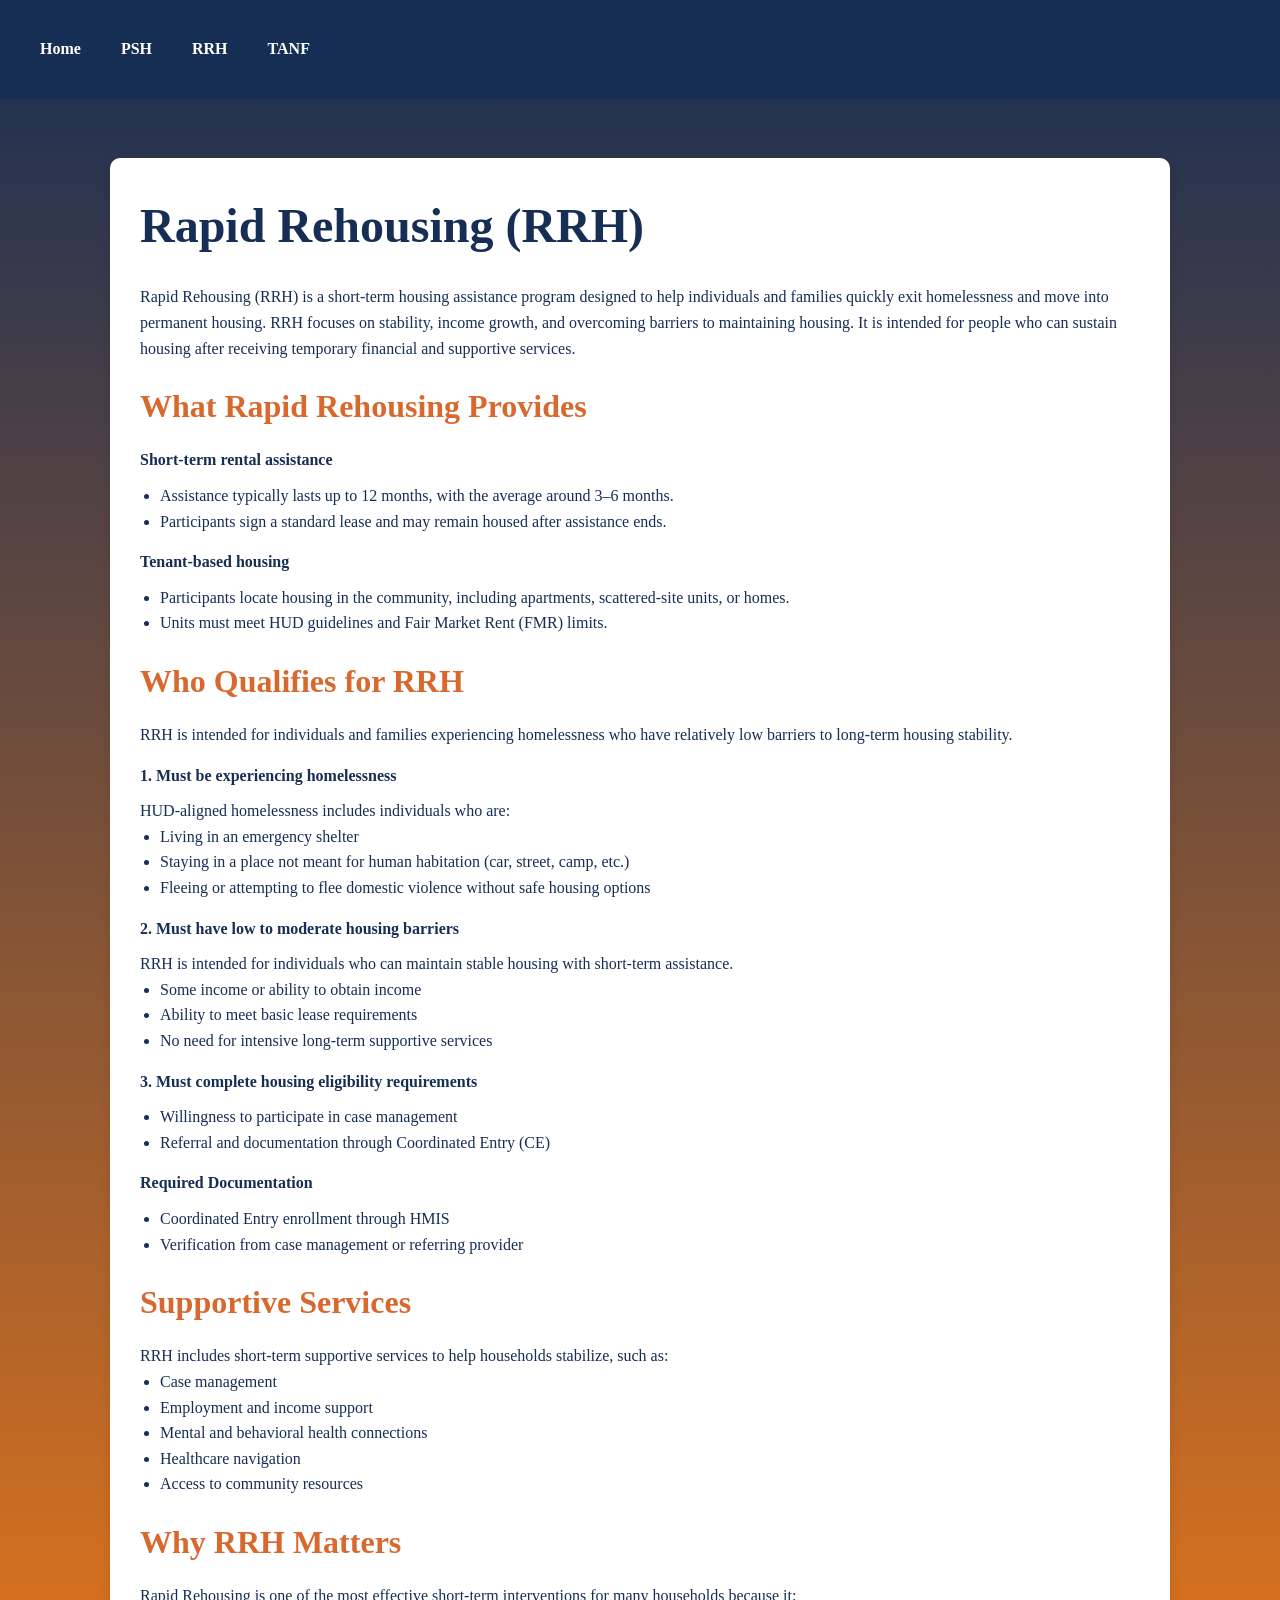
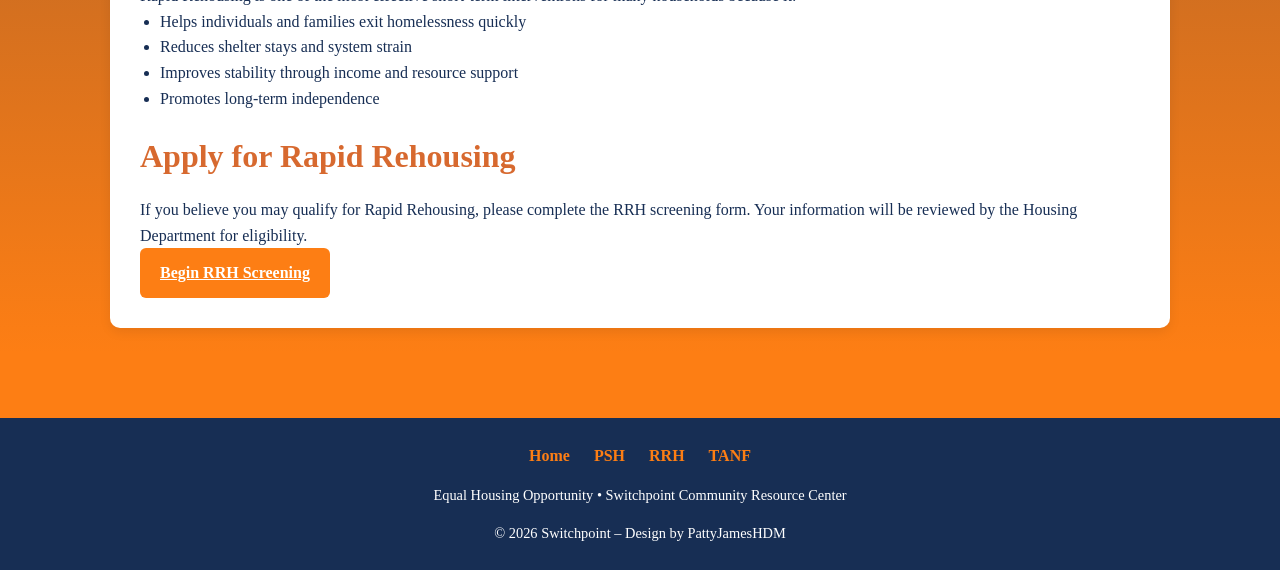
<file: RRH.html>
<!DOCTYPE html>
<html lang="en">
<head>
    <meta charset="UTF-8" />
    <meta name="viewport" content="width=device-width, initial-scale=1.0" />
    <title>Rapid Rehousing (RRH)</title>
    <link rel="stylesheet" href="styles.css" />
</head>

<body>

<!-- NAVIGATION -->
<nav>
    <a href="index.html">Home</a>
    <a href="PSH.html">PSH</a>
    <a href="RRH.html">RRH</a>
    <a href="TANF.html">TANF</a>
</nav>

<div class="container">

    <div class="card">

        <h1>Rapid Rehousing (RRH)</h1>

        <p>
            Rapid Rehousing (RRH) is a short‑term housing assistance program designed to help 
            individuals and families quickly exit homelessness and move into permanent housing. 
            RRH focuses on stability, income growth, and overcoming barriers to maintaining housing. 
            It is intended for people who can sustain housing after receiving temporary financial and 
            supportive services.
        </p>

        <h2>What Rapid Rehousing Provides</h2>

        <h3>Short‑term rental assistance</h3>
        <ul>
            <li>Assistance typically lasts up to 12 months, with the average around 3–6 months.</li>
            <li>Participants sign a standard lease and may remain housed after assistance ends.</li>
        </ul>

        <h3>Tenant‑based housing</h3>
        <ul>
            <li>Participants locate housing in the community, including apartments, scattered‑site units, or homes.</li>
            <li>Units must meet HUD guidelines and Fair Market Rent (FMR) limits.</li>
        </ul>

        <h2>Who Qualifies for RRH</h2>
        <p>
            RRH is intended for individuals and families experiencing homelessness who have 
            relatively low barriers to long‑term housing stability.
        </p>

        <h3>1. Must be experiencing homelessness</h3>
        <p>HUD‑aligned homelessness includes individuals who are:</p>
        <ul>
            <li>Living in an emergency shelter</li>
            <li>Staying in a place not meant for human habitation (car, street, camp, etc.)</li>
            <li>Fleeing or attempting to flee domestic violence without safe housing options</li>
        </ul>

        <h3>2. Must have low to moderate housing barriers</h3>
        <p>RRH is intended for individuals who can maintain stable housing with short‑term assistance.</p>
        <ul>
            <li>Some income or ability to obtain income</li>
            <li>Ability to meet basic lease requirements</li>
            <li>No need for intensive long‑term supportive services</li>
        </ul>

        <h3>3. Must complete housing eligibility requirements</h3>
        <ul>
            <li>Willingness to participate in case management</li>
            <li>Referral and documentation through Coordinated Entry (CE)</li>
        </ul>

        <h3>Required Documentation</h3>
        <ul>
            <li>Coordinated Entry enrollment through HMIS</li>
            <li>Verification from case management or referring provider</li>
        </ul>

        <h2>Supportive Services</h2>
        <p>RRH includes short‑term supportive services to help households stabilize, such as:</p>
        <ul>
            <li>Case management</li>
            <li>Employment and income support</li>
            <li>Mental and behavioral health connections</li>
            <li>Healthcare navigation</li>
            <li>Access to community resources</li>
        </ul>

        <h2>Why RRH Matters</h2>
        <p>Rapid Rehousing is one of the most effective short‑term interventions for many households because it:</p>
        <ul>
            <li>Helps individuals and families exit homelessness quickly</li>
            <li>Reduces shelter stays and system strain</li>
            <li>Improves stability through income and resource support</li>
            <li>Promotes long‑term independence</li>
        </ul>

        <h2>Apply for Rapid Rehousing</h2>
        <p>
            If you believe you may qualify for Rapid Rehousing, please complete the RRH screening form. 
            Your information will be reviewed by the Housing Department for eligibility.
        </p>

        <p>
            <a href="rrhscreening.html" class="submit-btn" style="display:inline-block;">
                Begin RRH Screening
            </a>
        </p>

    </div>
</div>

<!-- FOOTER -->
<footer>
    <div class="footer-links">
        <a href="index.html">Home</a>
        <a href="PSH.html">PSH</a>
        <a href="RRH.html">RRH</a>
        <a href="TANF.html">TANF</a>
    </div>

    <p>Equal Housing Opportunity • Switchpoint Community Resource Center</p>
    <p>© 2026 Switchpoint – Design by PattyJamesHDM</p>
</footer>

</body>
</html>
</file>
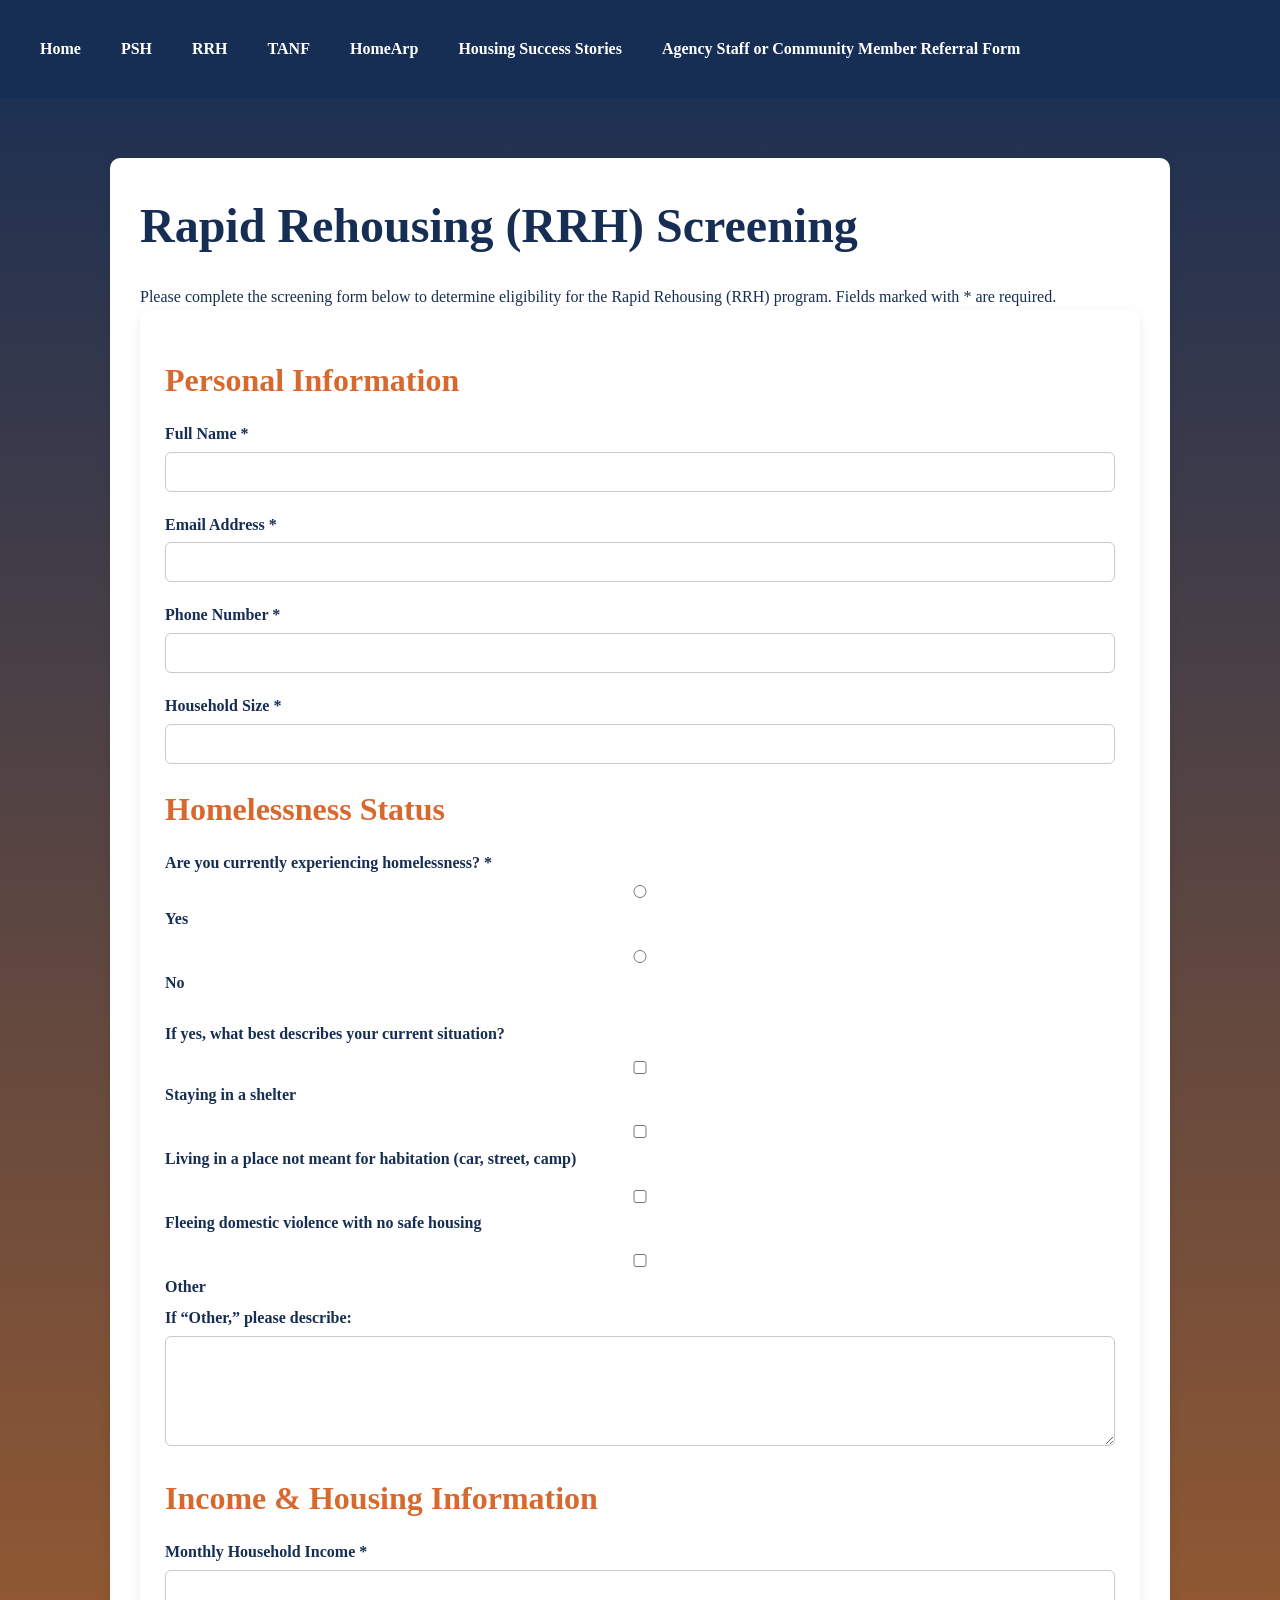
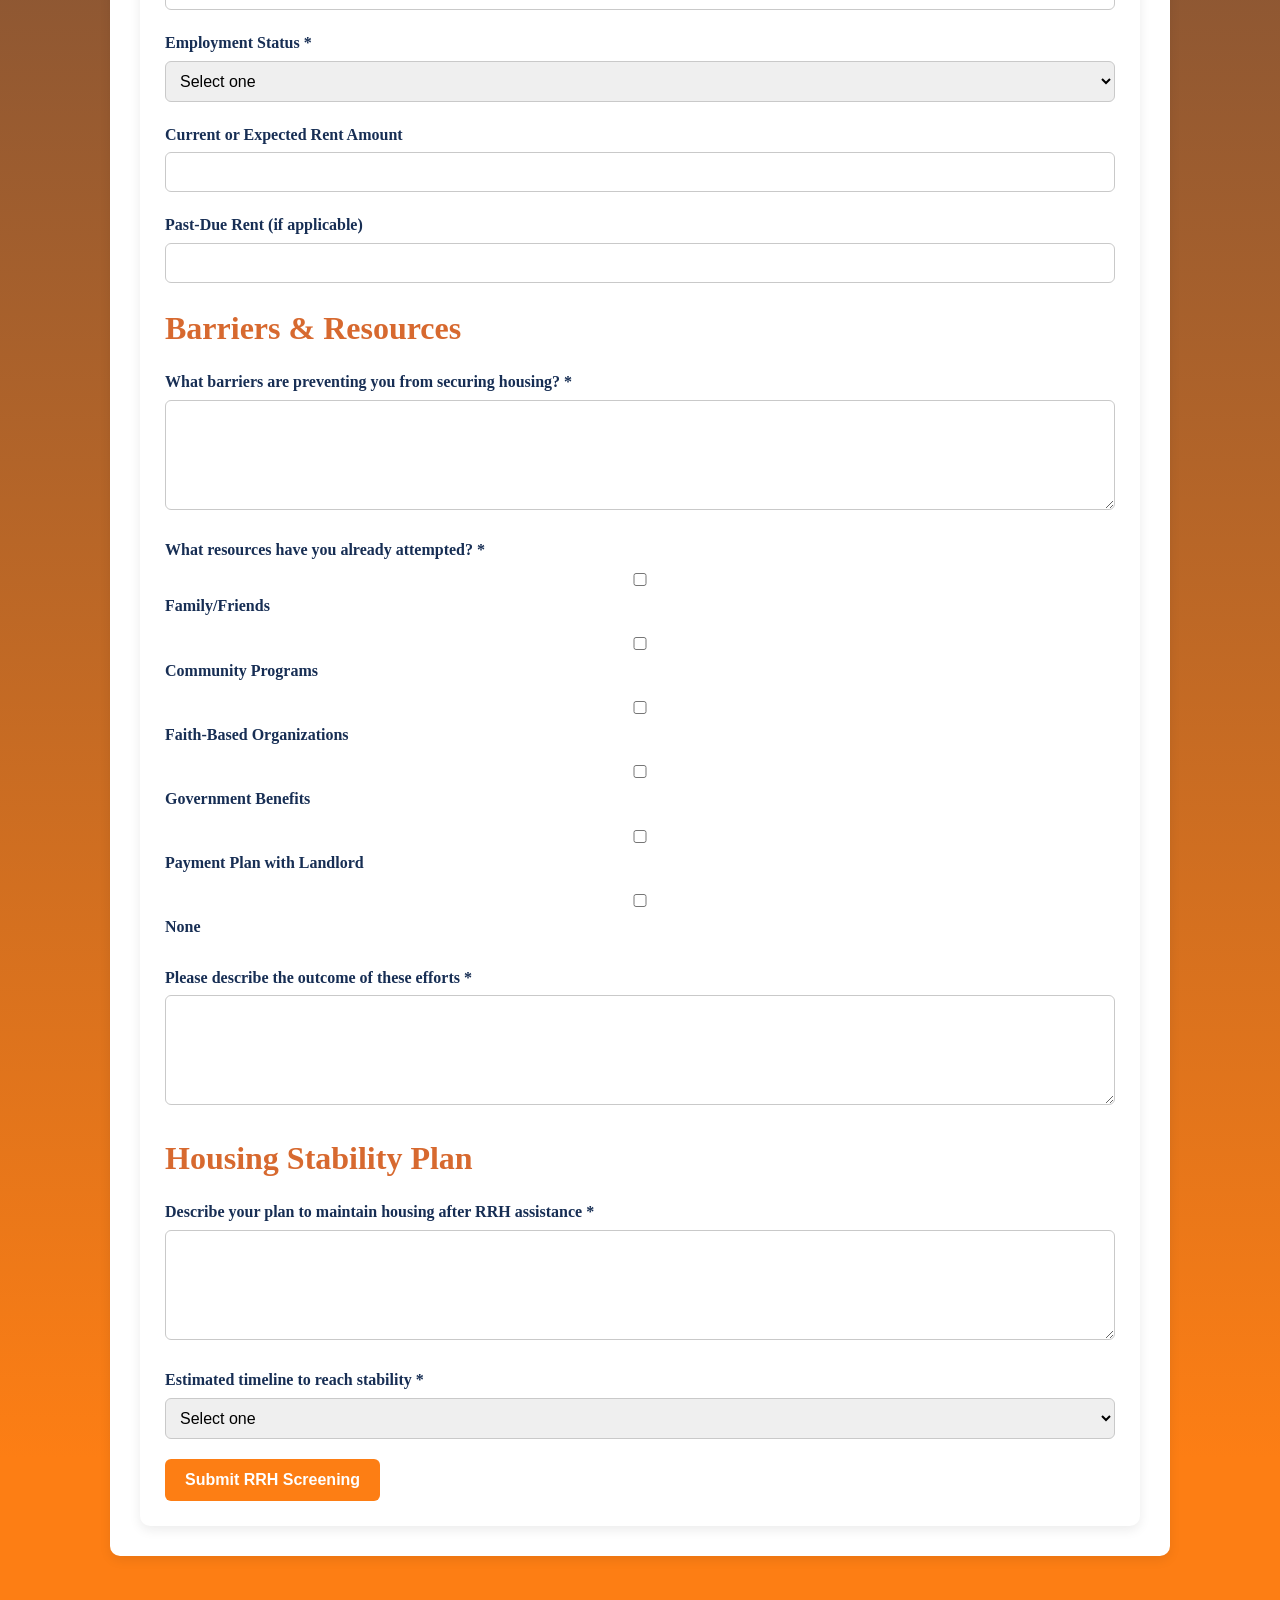
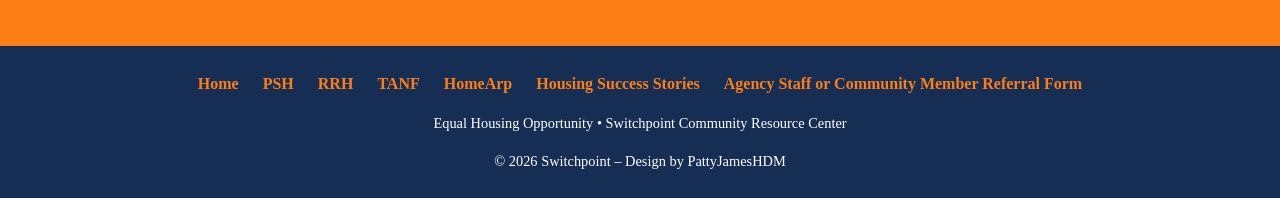
<file: rrhscreening.html>
<!DOCTYPE html>
<html lang="en">
<head>
    <meta charset="UTF-8" />
    <meta name="viewport" content="width=device-width, initial-scale=1.0" />
    <title>RRH Screening</title>
    <link rel="stylesheet" href="styles.css" />
</head>

<body>
 
<nav>
    <a href="index.html">Home</a>
    <a href="PSH.html">PSH</a>
    <a href="RRH.html">RRH</a>
    <a href="TANF.html">TANF</a>
    <a href="homearp.html">HomeArp</a>
    <a href="Sucess.html">Housing Success Stories</a>
    <a href="staffreferral.html"> Agency Staff or Community Member Referral Form</a>
</nav>
<div class="container">
    <div class="card">

        <h1>Rapid Rehousing (RRH) Screening</h1>

        <p>
            Please complete the screening form below to determine eligibility for the 
            Rapid Rehousing (RRH) program.  
            Fields marked with <span class="required">*</span> are required.
        </p>

        <form id="rrhForm">

            <h2>Personal Information</h2>

            <div class="form-group">
                <label for="fullname">Full Name <span class="required">*</span></label>
                <input type="text" id="fullname" name="fullName" required />
            </div>

            <div class="form-group">
                <label for="email">Email Address <span class="required">*</span></label>
                <input type="text" id="email" name="email" required />
            </div>

            <div class="form-group">
                <label for="phone">Phone Number <span class="required">*</span></label>
                <input type="tel" id="phone" name="phone" required />
            </div>

            <div class="form-group">
                <label for="householdSize">Household Size <span class="required">*</span></label>
                <input type="number" id="householdSize" name="householdSize" min="1" required />
            </div>

            <h2>Homelessness Status</h2>

            <div class="form-group">
                <label>Are you currently experiencing homelessness? <span class="required">*</span></label>
                <div class="radio-group">
                    <label><input type="radio" name="currentlyHomeless" value="Yes" required /> Yes</label>
                    <label><input type="radio" name="currentlyHomeless" value="No" /> No</label>
                </div>
            </div>

            <h3>If yes, what best describes your current situation?</h3>
            <div class="checkbox-group">
                <label><input type="checkbox" name="homelessSituation" value="Shelter" /> Staying in a shelter</label>
                <label><input type="checkbox" name="homelessSituation" value="Street" /> Living in a place not meant for habitation (car, street, camp)</label>
                <label><input type="checkbox" name="homelessSituation" value="Domestic Violence" /> Fleeing domestic violence with no safe housing</label>
                <label><input type="checkbox" name="homelessSituation" value="Other" /> Other</label>
            </div>

            <div class="form-group">
                <label for="situationDetails">If “Other,” please describe:</label>
                <textarea id="situationDetails" name="situationDetails"></textarea>
            </div>

         
            <h2>Income & Housing Information</h2>

            <div class="form-group">
                <label for="monthlyIncome">Monthly Household Income <span class="required">*</span></label>
                <input type="number" id="monthlyIncome" name="monthlyIncome" min="0" step="0.01" required />
            </div>

            <div class="form-group">
                <label for="employmentStatus">Employment Status <span class="required">*</span></label>
                <select id="employmentStatus" name="employmentStatus" required>
                    <option value="">Select one</option>
                    <option value="Employed">Employed</option>
                    <option value="Seeking Employment">Seeking Employment</option>
                    <option value="Unemployed">Unemployed</option>
                </select>
            </div>

            <div class="form-group">
                <label for="currentRent">Current or Expected Rent Amount</label>
                <input type="number" id="currentRent" name="currentRent" min="0" step="0.01" />
            </div>

            <div class="form-group">
                <label for="pastDueRent">Past-Due Rent (if applicable)</label>
                <input type="number" id="pastDueRent" name="pastDueRent" min="0" step="0.01" />
            </div>

           
            <h2>Barriers & Resources</h2>

            <div class="form-group">
                <label for="barriers">What barriers are preventing you from securing housing? <span class="required">*</span></label>
                <textarea id="barriers" name="barriers" required></textarea>
            </div>

            <div class="form-group">
                <label>What resources have you already attempted? <span class="required">*</span></label>
                <div class="checkbox-group">
                    <label><input type="checkbox" name="resourcesUsed" value="Family/Friends" /> Family/Friends</label>
                    <label><input type="checkbox" name="resourcesUsed" value="Community Programs" /> Community Programs</label>
                    <label><input type="checkbox" name="resourcesUsed" value="Faith-Based Organizations" /> Faith-Based Organizations</label>
                    <label><input type="checkbox" name="resourcesUsed" value="Government Benefits" /> Government Benefits</label>
                    <label><input type="checkbox" name="resourcesUsed" value="Landlord Payment Plan" /> Payment Plan with Landlord</label>
                    <label><input type="checkbox" name="resourcesUsed" value="None" /> None</label>
                </div>
            </div>

            <div class="form-group">
                <label for="resourceDetails">Please describe the outcome of these efforts <span class="required">*</span></label>
                <textarea id="resourceDetails" name="resourceDetails" required></textarea>
            </div>

            
            <h2>Housing Stability Plan</h2>

            <div class="form-group">
                <label for="stabilityPlan">Describe your plan to maintain housing after RRH assistance <span class="required">*</span></label>
                <textarea id="stabilityPlan" name="stabilityPlan" required></textarea>
            </div>

            <div class="form-group">
                <label for="timeline">Estimated timeline to reach stability <span class="required">*</span></label>
                <select id="timeline" name="timeline" required>
                    <option value="">Select one</option>
                    <option value="1-3 months">1–3 months</option>
                    <option value="3-6 months">3–6 months</option>
                    <option value="6-12 months">6–12 months</option>
                </select>
            </div>

            <button type="submit" class="submit-btn">Submit RRH Screening</button>

        </form>

        <div class="success-message" id="successMessage">
            Thank you! Your application has been prepared in your email client.
        </div>

    </div>
</div>


<footer>
 <div class="footer-links">
    <a href="index.html">Home</a>
    <a href="PSH.html">PSH</a>
    <a href="RRH.html">RRH</a>
    <a href="TANF.html">TANF</a>
    <a href="homearp.html">HomeArp</a>
    <a href="Sucess.html">Housing Success Stories</a>
    <a href="staffreferral.html"> Agency Staff or Community Member Referral Form</a>
    </div>


    <p>Equal Housing Opportunity • Switchpoint Community Resource Center</p>
    <p>© 2026 Switchpoint – Design by PattyJamesHDM</p>
</footer>


<script>
document.getElementById('rrhForm').addEventListener('submit', function (e) {
    e.preventDefault();

    const formData = new FormData(this);
    const data = {};

    for (let [key, value] of formData.entries()) {
        if (key === "homelessSituation" || key === "resourcesUsed") {
            if (!data[key]) data[key] = [];
            data[key].push(value);
        } else {
            data[key] = value;
        }
    }

    if (data.homelessSituation) data.homelessSituation = data.homelessSituation.join(", ");
    if (data.resourcesUsed) data.resourcesUsed = data.resourcesUsed.join(", ");

    const emailBody = `
Rapid Rehousing (RRH) Screening Submission

PERSONAL INFORMATION
Name: ${data.fullName}
Email: ${data.email}
Phone: ${data.phone}
Household Size: ${data.householdSize}

HOMELESSNESS STATUS
Currently Homeless: ${data.currentlyHomeless}
Situation: ${data.homelessSituation || "N/A"}
Additional Details: ${data.situationDetails || "N/A"}

INCOME & HOUSING
Monthly Income: $${data.monthlyIncome}
Employment Status: ${data.employmentStatus}
Current Rent: $${data.currentRent || "0"}
Past-Due Rent: $${data.pastDueRent || "0"}

BARRIERS & RESOURCES
Barriers: ${data.barriers}
Resources Attempted: ${data.resourcesUsed || "None"}
Resource Outcomes: ${data.resourceDetails}

HOUSING STABILITY PLAN
Plan: ${data.stabilityPlan}
Timeline: ${data.timeline}

Submitted: ${new Date().toLocaleString()}
`.trim();

    const subject = encodeURIComponent(`RRH Screening - ${data.fullName}`);
    const body = encodeURIComponent(emailBody);

    window.location.href =
        `mailto:patty.james@switchpointcrc.org?subject=${subject}&body=${body}`;

    document.getElementById("successMessage").style.display = "block";
});
</script>

</body>
</html>
</file>
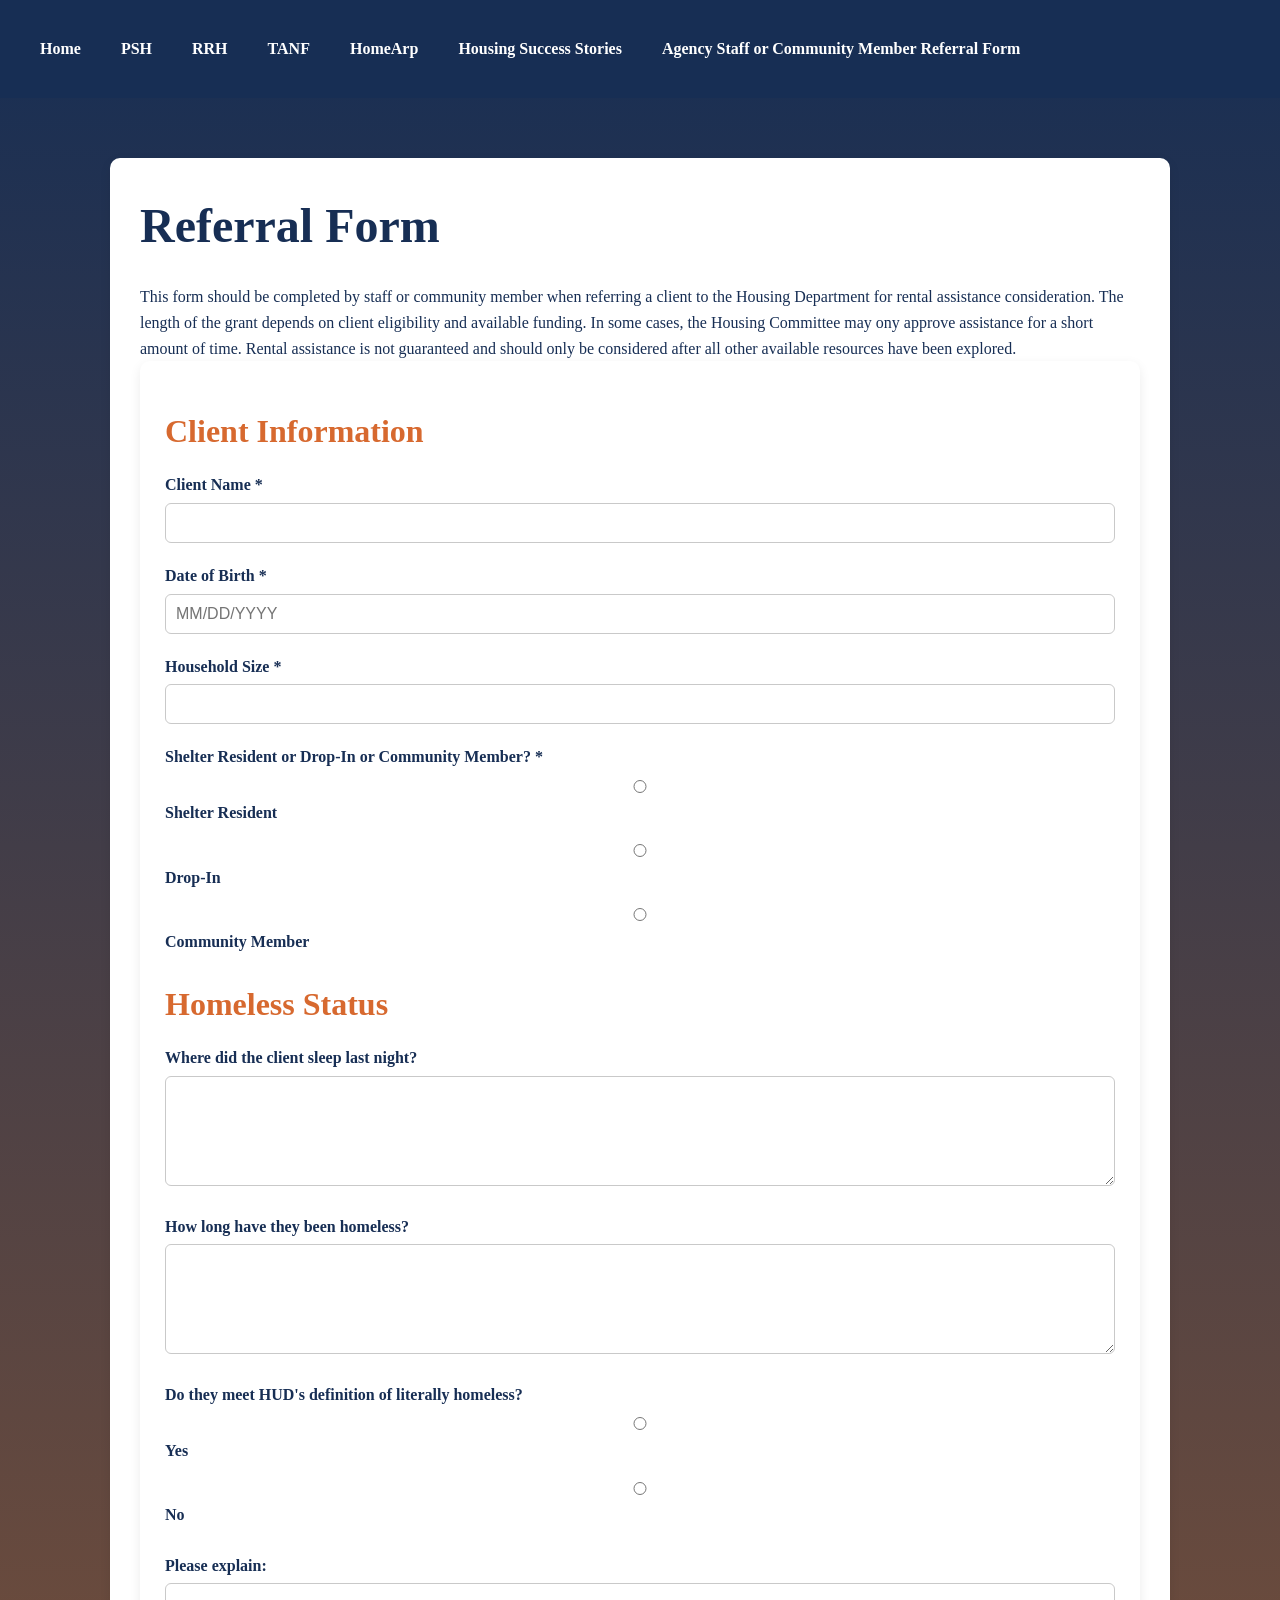
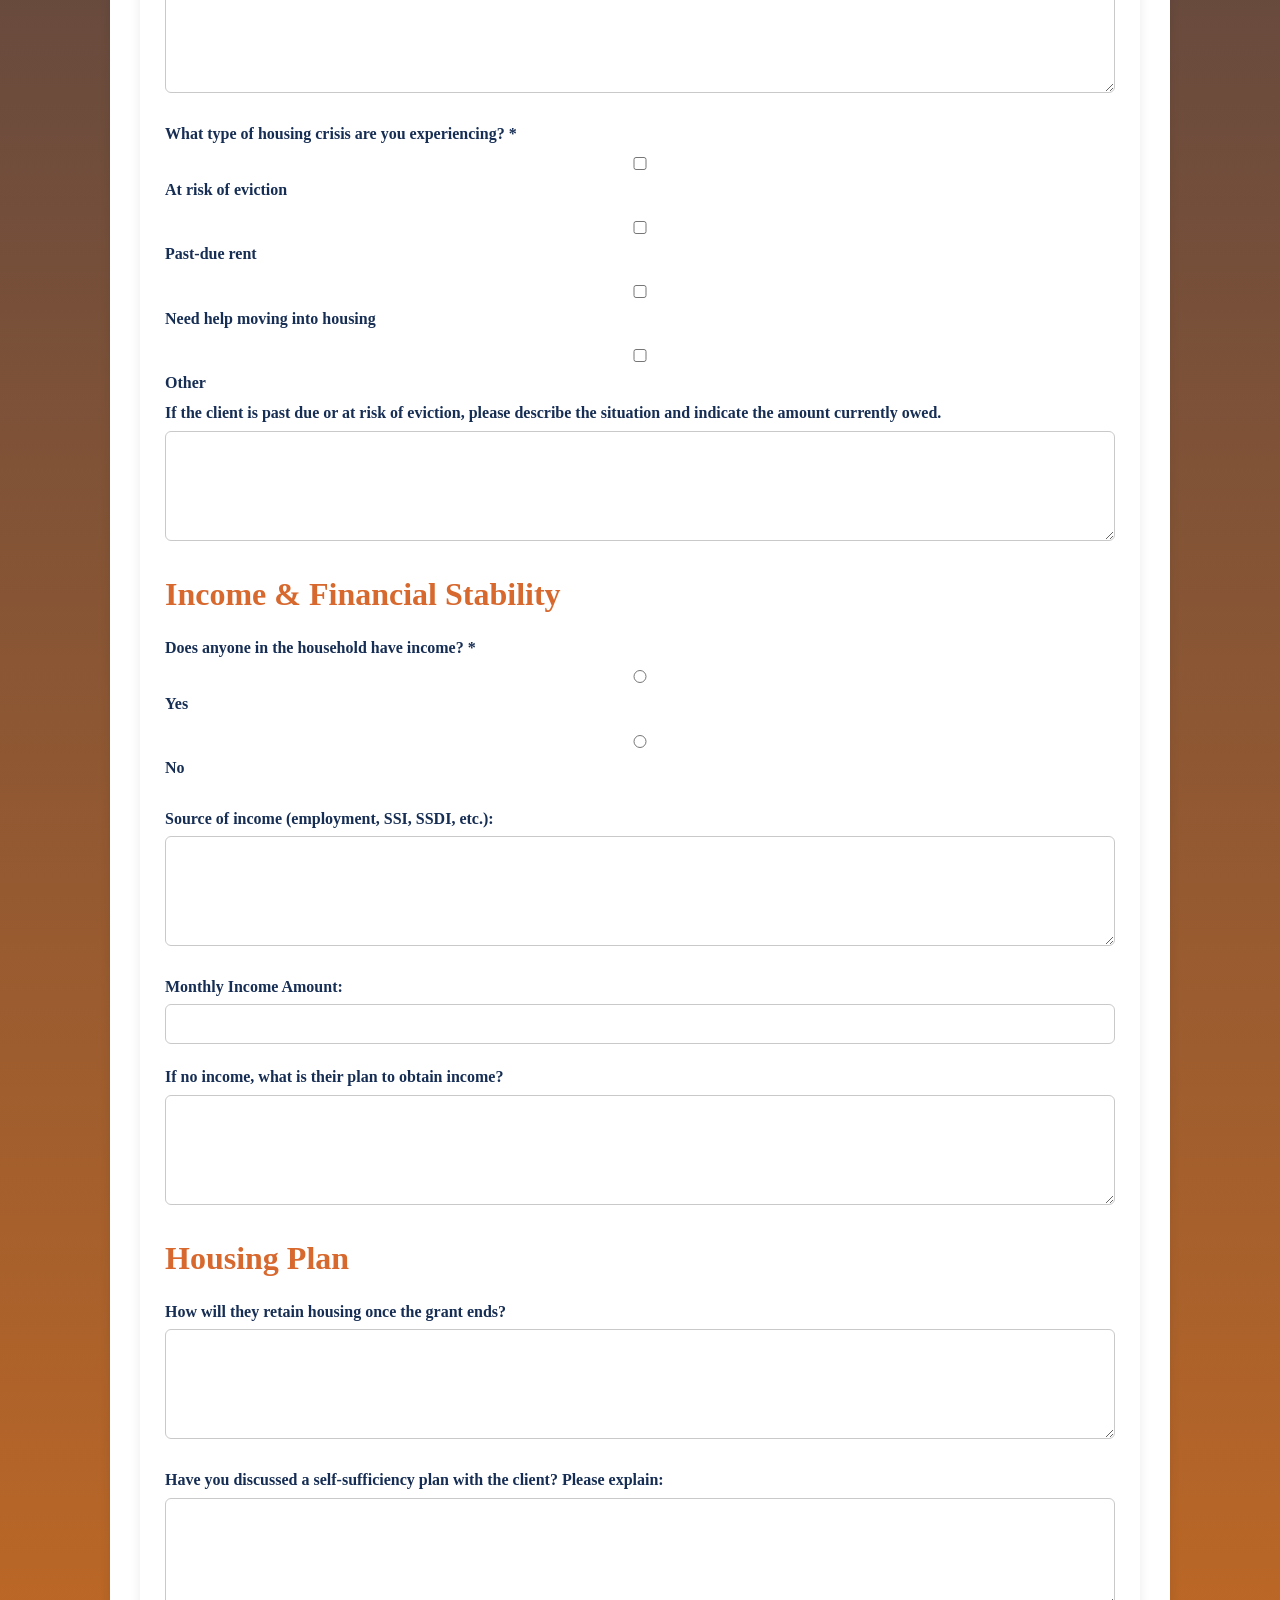
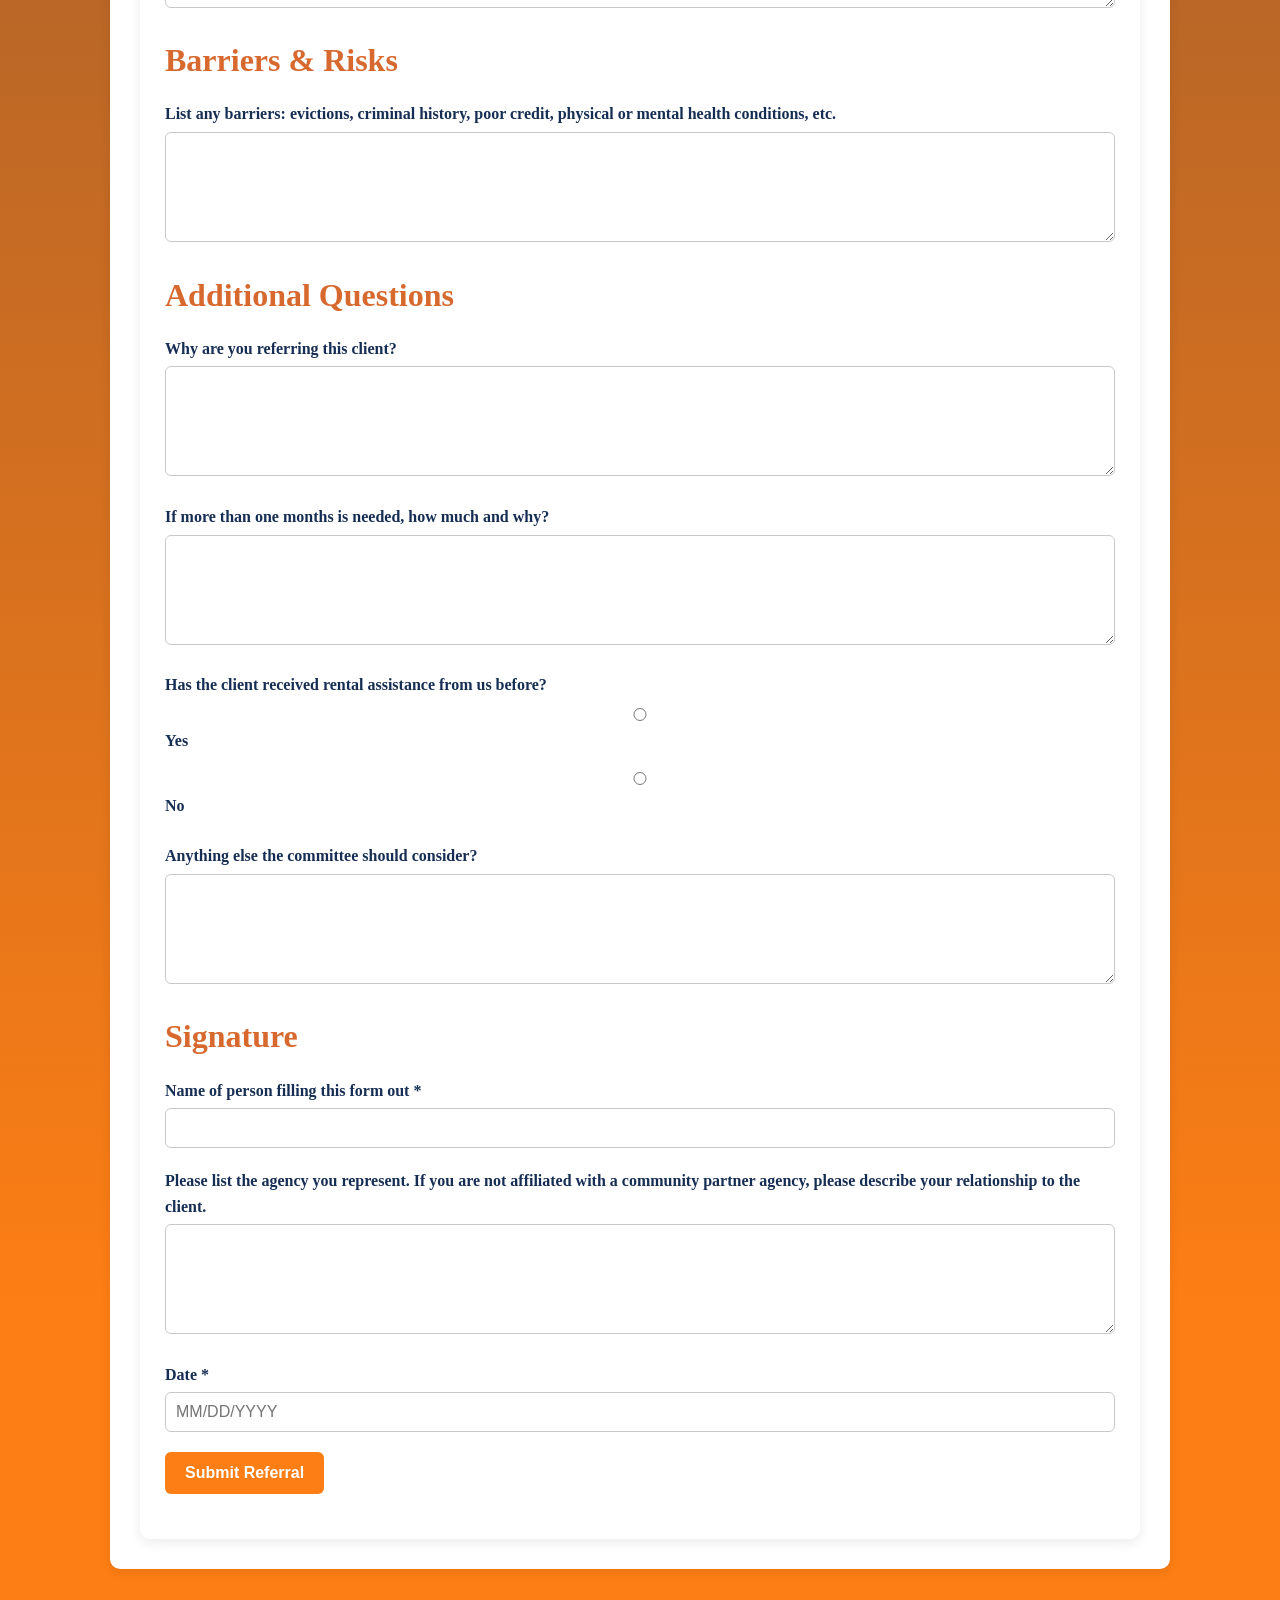
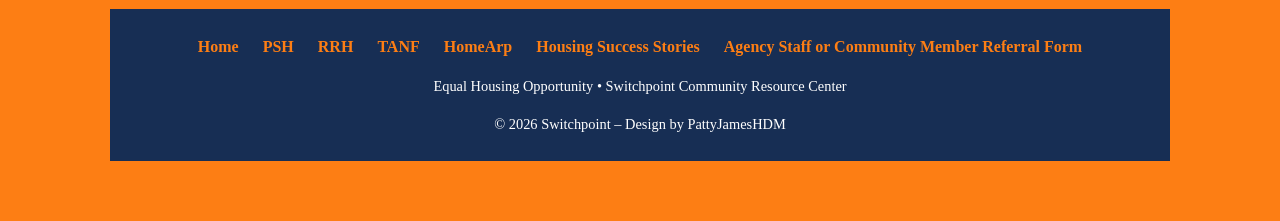
<file: staffreferral.html>
<!DOCTYPE html>
<html lang="en">
<head>
    <meta charset="UTF-8" />
    <meta name="viewport" content="width=device-width, initial-scale=1.0" />
    <title>Referral Form</title>
    <link rel="stylesheet" href="styles.css" />
</head>

<body> 


<nav>
    <a href="index.html">Home</a>
    <a href="PSH.html">PSH</a>
    <a href="RRH.html">RRH</a>
    <a href="TANF.html">TANF</a>
    <a href="homearp.html">HomeArp</a>
    <a href="Sucess.html">Housing Success Stories</a>
    <a href="staffreferral.html"> Agency Staff or Community Member Referral Form</a>
</nav>

<div class="container">
    <div class="card">

        <h1> Referral Form</h1>
        <p>
           This form should be completed by staff or community member when referring a client to the Housing Department for rental assistance consideration. The length of the grant depends on client eligibility and available funding. In some cases, the Housing Committee may ony approve assistance for a short amount of time. Rental assistance is not guaranteed and should only be considered after all other available resources have been explored.
        </p>

        <form id="rrhReferralForm">

           
            <h2>Client Information</h2>

            <div class="form-group">
                <label for="clientName">Client Name <span class="required">*</span></label>
                <input type="text" id="clientName" name="clientName" required />
            </div>

            <div class="form-group">
                <label for="dob">Date of Birth <span class="required">*</span></label>
                <input type="text" id="dob" name="dob" placeholder="MM/DD/YYYY" required />
            </div>

            <div class="form-group">
                <label for="householdSize">Household Size <span class="required">*</span></label>
                <input type="number" id="householdSize" name="householdSize" min="1" required />
            </div>

            <div class="form-group">
                <label>Shelter Resident or Drop‑In or Community Member? <span class="required">*</span></label>
                <div class="radio-group">
                    <label><input type="radio" name="shelterStatus" value="Shelter Resident" required /> Shelter Resident</label>
                    <label><input type="radio" name="shelterStatus" value="Drop-In" /> Drop-In</label>
                    <label><input type="radio" name="shelterStatus" value="communty member" /> Community Member</label>

                </div>
            </div>

            
            <h2>Homeless Status</h2>

            <div class="form-group">
                <label for="currentLocation">Where did the client sleep last night?</label>
                <textarea id="currentLocation" name="currentLocation" required></textarea>
            </div>

            <div class="form-group">
                <label for="homelessDuration">How long have they been homeless?</label>
                <textarea id="homelessDuration" name="homelessDuration" required></textarea>
            </div>

            <div class="form-group">
                <label>Do they meet HUD's definition of literally homeless?</label>
                <div class="radio-group">
                    <label><input type="radio" name="hudDefinition" value="Yes" required /> Yes</label>
                    <label><input type="radio" name="hudDefinition" value="No" /> No</label>
                </div>
            </div>

            <div class="form-group">
                <label for="hudExplain">Please explain:</label>
                <textarea id="hudExplain" name="hudExplain"></textarea>
            </div>
            <div class="form-group">
                <label>What type of housing crisis are you experiencing? <span class="required">*</span></label>
                <div class="checkbox-group">
                    <label><input type="checkbox" name="housingCrisis" value="Eviction Risk" /> At risk of eviction</label>
                    <label><input type="checkbox" name="housingCrisis" value="Past Due Rent" /> Past‑due rent</label>
                    <label><input type="checkbox" name="housingCrisis" value="Move-In Assistance Needed" /> Need help moving into housing</label>
                    <label><input type="checkbox" name="housingCrisis" value="Other" /> Other</label>
                </div>
                <div class="form-group">
                <label for="additionalInfo">If the client is past due or at risk of eviction, please describe the situation and indicate the amount currently owed.</label>
                <textarea id="additionalInfo" name="additionalInfo"></textarea>
            </div>
          
            <h2>Income & Financial Stability</h2>

            <div class="form-group">
                <label>Does anyone in the household have income? <span class="required">*</span></label>
                <div class="radio-group">
                    <label><input type="radio" name="hasIncome" value="Yes" required /> Yes</label>
                    <label><input type="radio" name="hasIncome" value="No" /> No</label>
                </div>
            </div>

            <div class="form-group">
                <label for="incomeSource">Source of income (employment, SSI, SSDI, etc.):</label>
                <textarea id="incomeSource" name="incomeSource"></textarea>
            </div>

            <div class="form-group">
                <label for="monthlyIncome">Monthly Income Amount:</label>
                <input type="number" id="monthlyIncome" name="monthlyIncome" step="0.01" />
            </div>

            <div class="form-group">
                <label for="incomePlan">If no income, what is their plan to obtain income?</label>
                <textarea id="incomePlan" name="incomePlan"></textarea>
            </div>

         
            <h2>Housing Plan</h2>

            <div class="form-group">
                <label for="retainHousing">How will they retain housing once the grant ends?</label>
                <textarea id="retainHousing" name="retainHousing" required></textarea>
            </div>

            <div class="form-group">
                <label for="selfSufficiency">Have you discussed a self-sufficiency plan with the client? Please explain:</label>
                <textarea id="selfSufficiency" name="selfSufficiency" required></textarea>
            </div>


       
            <h2>Barriers & Risks</h2>

            <div class="form-group">
                <label for="barriers">List any barriers: evictions, criminal history, poor credit, physical or mental health conditions, etc.</label>
                <textarea id="barriers" name="barriers" required></textarea>
            </div>

            
            <h2>Additional Questions</h2>

            <div class="form-group">
                <label for="rrhFit">Why are you referring this client?</label>
                <textarea id="rrhFit" name="rrhFit" required></textarea>
            </div>

            <div class="form-group">
                <label for="extensionNeed">If more than one months is needed, how much and why?</label>
                <textarea id="extensionNeed" name="extensionNeed"></textarea>
            </div>

            <div class="form-group">
                <label>Has the client received rental assistance from us before?</label>
                <div class="radio-group">
                    <label><input type="radio" name="pastAssistance" value="Yes" required /> Yes</label>
                    <label><input type="radio" name="pastAssistance" value="No" /> No</label>
                </div>
            </div>

            <div class="form-group">
                <label for="additionalInfo">Anything else the committee should consider?</label>
                <textarea id="additionalInfo" name="additionalInfo"></textarea>
            </div>

           
            <h2>Signature</h2>

            <div class="form-group">
                <label for="Signature"> Name of person filling this form out <span class="required">*</span></label>
                <input type="text" id="Signature" name="Signature" required />
            </div>
            <div class="form-group">
                <label for="agencie">Please list the agency you represent. If you are not affiliated with a community partner agency, please describe your relationship to the client.</label>
                <textarea id="Agency" name="agency"></textarea>
            </div>
            <div class="form-group">
                <label for="signatureDate">Date <span class="required">*</span></label>
                <input type="text" id="signatureDate" name="signatureDate" placeholder="MM/DD/YYYY" required />
            </div>

            <button type="submit" class="submit-btn">Submit Referral</button>

        </form>

        <div class="success-message" id="successMessage">
            Thank you! This referral has been prepared in your email client.
        </div>

    </div>
</div>


<footer>
    <div class="footer-links">
    <a href="index.html">Home</a>
    <a href="PSH.html">PSH</a>
    <a href="RRH.html">RRH</a>
    <a href="TANF.html">TANF</a>
    <a href="homearp.html">HomeArp</a>
    <a href="Sucess.html">Housing Success Stories</a>
    <a href="staffreferral.html"> Agency Staff or Community Member Referral Form</a>
    </div>


    <p>Equal Housing Opportunity • Switchpoint Community Resource Center</p>
    <p>© 2026 Switchpoint – Design by PattyJamesHDM</p>
</footer>

<script>
document.getElementById("staffreferral").addEventListener("submit", function (e) {
    e.preventDefault();

    const formData = new FormData(this);
    const data = {};

    for (let [key, value] of formData.entries()) {
        data[key] = value;
    }

    const body = encodeURIComponent(`
Referral Form Submission

CLIENT INFORMATION
Name: ${data.clientName}
DOB: ${data.dob}
Household Size: ${data.householdSize}
Shelter/Drop-in: ${data.shelterStatus}

HOMELESS STATUS
Where they slept last night: ${data.currentLocation}
Duration Homeless: ${data.homelessDuration}
Meets HUD Definition: ${data.hudDefinition}
Explanation: ${data.hudExplain}

HOUSING CRISIS
Details: ${data.evictionDetails}

INCOME & FINANCIAL STABILITY
Has Income: ${data.hasIncome}
Source of Income: ${data.incomeSource}
Monthly Income: ${data.monthlyIncome}
Income Plan if None: ${data.incomePlan}

HOUSING PLAN
How they will retain housing: ${data.retainHousing}
Self-Sufficiency Plan: ${data.selfSufficiency}

BARRIERS / RISKS
Barriers: ${data.barriers}

ADDITIONAL QUESTIONS
Why referring this client: ${data.rrhFit}
Extension request: ${data.extensionNeed}
Past Assistance: ${data.pastAssistance}
Additional info: ${data.additionalInfo}

STAFF SIGNATURE
Name: ${data.staffSignature}
Agency: ${data.agency}
Date: ${data.signatureDate}

Submitted: ${new Date().toLocaleString()}
`.trim());

    const subject = encodeURIComponent(`Referral - ${data.clientName}`);

    window.location.href = `mailto:patty.james@switchpointcrc.org?subject=${subject}&body=${body}`;

    document.getElementById("successMessage").style.display = "block";
});</script>
</body>
</html>
</file>
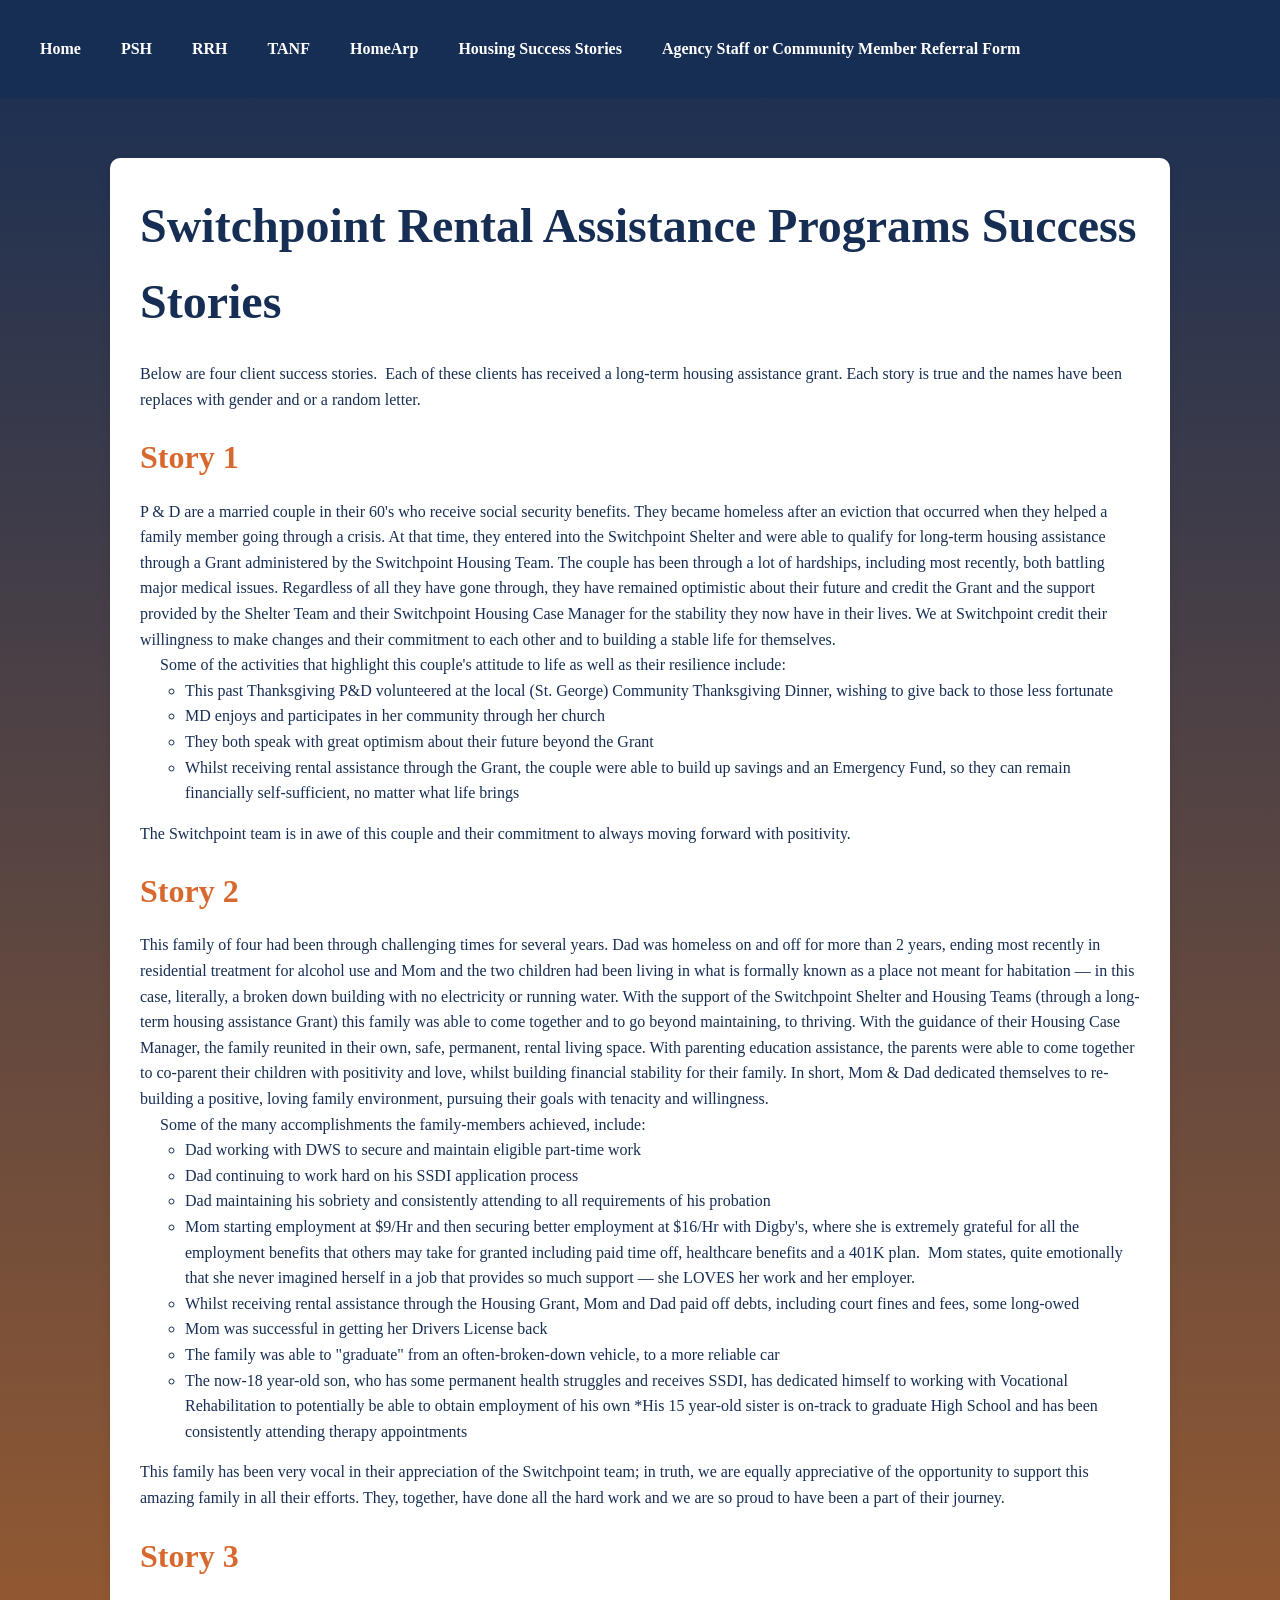
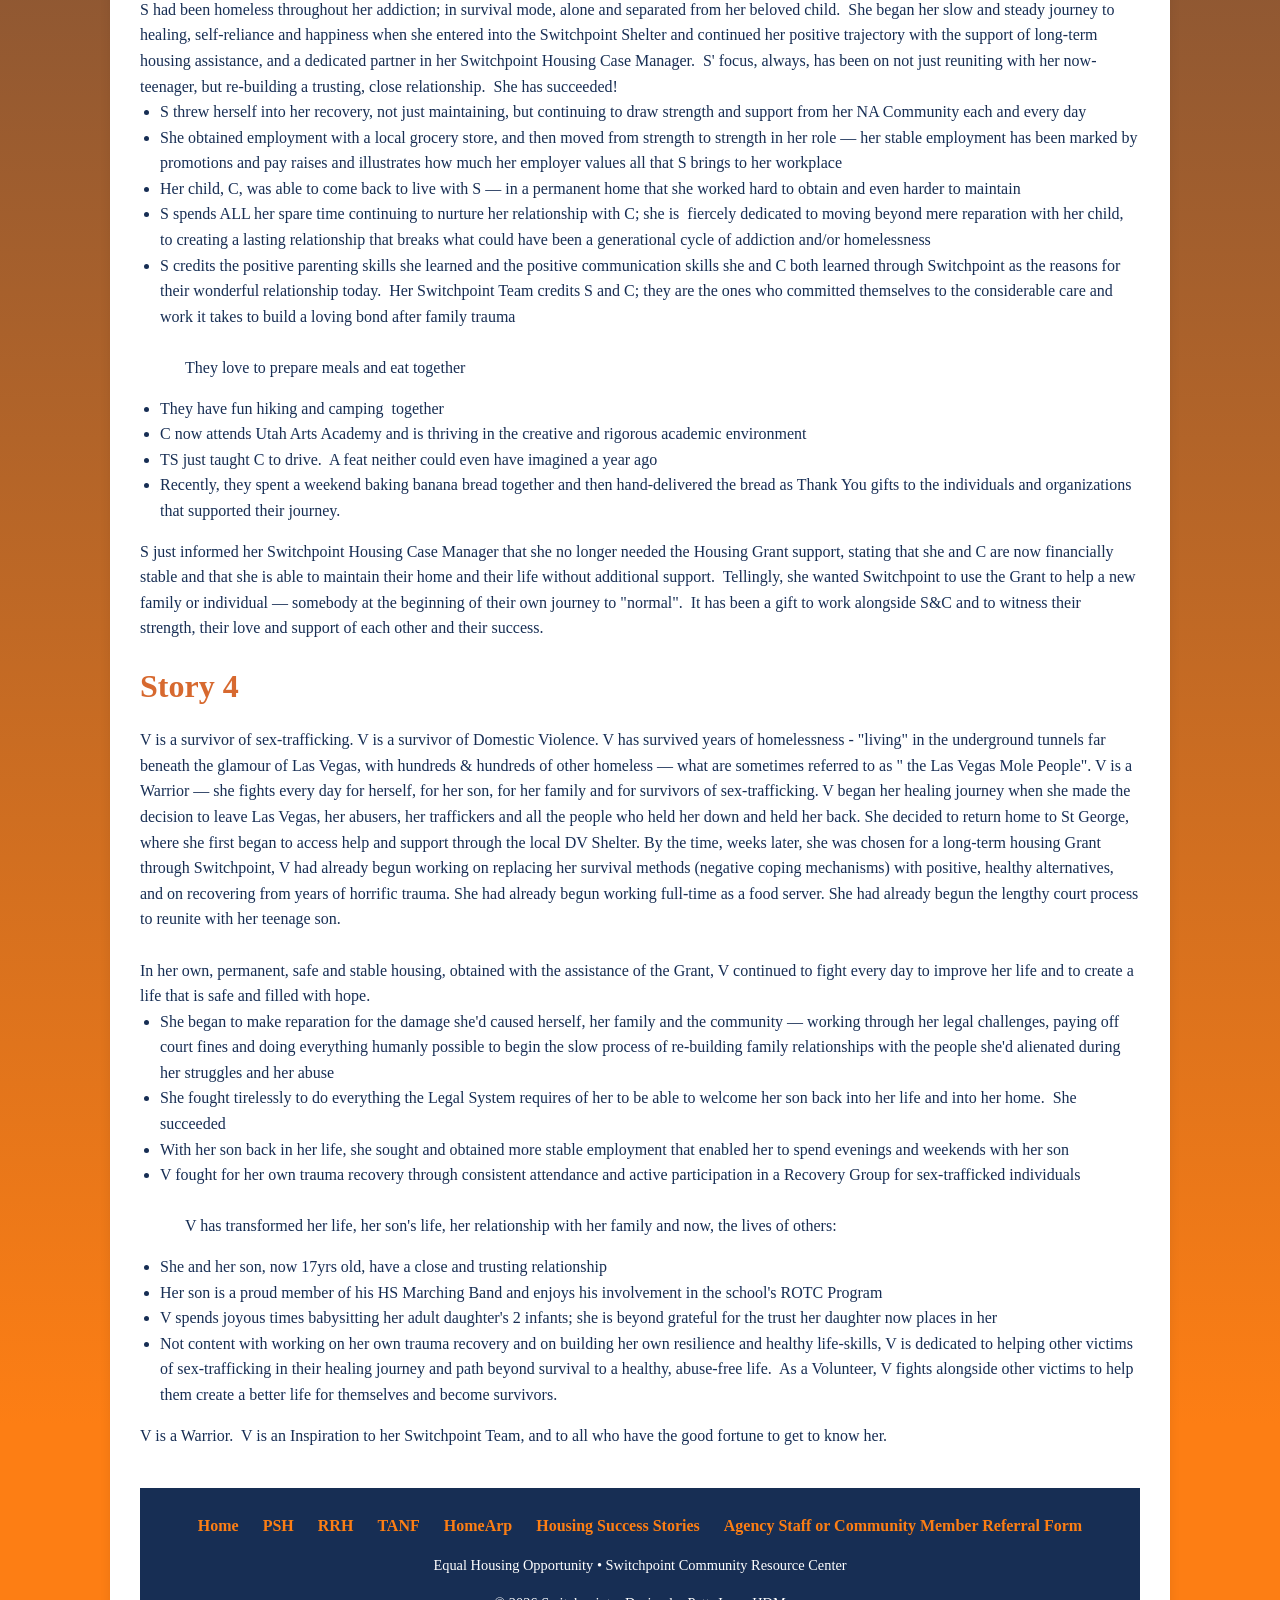
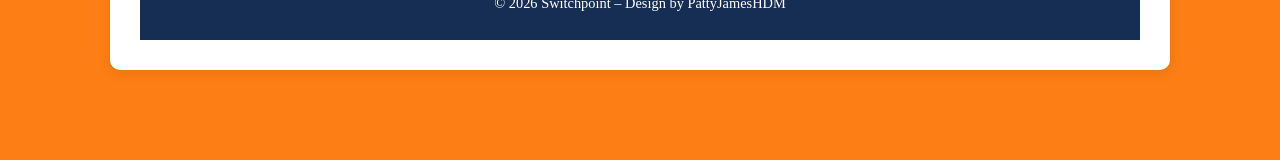
<file: Sucess.html>
<!DOCTYPE html>
<html lang="en">
<head>
    <meta charset="UTF-8" />
    <meta name="viewport" content="width=device-width, initial-scale=1.0" />
    <title>Housing Success Stories</title>
    <link rel="stylesheet" href="styles.css" />
</head>

<body>

<nav>
    <a href="index.html">Home</a>
    <a href="PSH.html">PSH</a>
    <a href="RRH.html">RRH</a>
    <a href="TANF.html">TANF</a>
    <a href="homearp.html">HomeArp</a>
    <a href="Sucess.html">Housing Success Stories</a>
    <a href="staffreferral.html"> Agency Staff or Community Member Referral Form</a>
</nav>

<div class="container">

    <div class="card">

        <h1>Switchpoint Rental Assistance Programs Success Stories</h1>

        <p>
           Below are four client success stories.  Each of these clients has received a long-term housing assistance grant. Each story is true and the names have been replaces with gender and or a random letter. 
        </p>

        <h2>Story 1</h2>
        <p>P & D are a married couple in their 60's who receive social security benefits.  They became homeless after an eviction that occurred when they helped a family member going through a crisis.  At that time, they entered into the Switchpoint Shelter and were able to qualify for long-term housing assistance through a Grant administered by the Switchpoint Housing Team.
The couple has been through a lot of hardships, including most recently, both battling major medical issues.  Regardless of all they have gone through, they have remained optimistic about their future and credit the Grant and the support provided by the Shelter Team and their Switchpoint Housing Case Manager for the stability they now have in their lives.  We at Switchpoint credit their willingness to make changes and their commitment to each other and to building a stable life for themselves.  </p>
        <ul>Some of the activities that highlight this couple's attitude to life as well as their resilience include:
           <ul><li>This past Thanksgiving P&D volunteered at the local (St. George) Community Thanksgiving Dinner, wishing to give back to those less fortunate</li>
            <li>MD enjoys and participates in her community through her church</li>
            <li>They both speak with great optimism about their future beyond the Grant</li>
            <li>Whilst receiving rental assistance through the Grant, the couple were able to build up savings and an Emergency Fund, so they can remain financially self-sufficient, no matter what life brings</li>
        </ul></ul>
            <p>The Switchpoint team is in awe of this couple and their commitment to always moving forward with positivity.</p>
       
        <h2>Story 2</h2>
        <p>This family of four had been through challenging times for several years.  Dad was homeless on and off for more than 2 years, ending most recently in residential treatment for alcohol use and Mom and the two children had been living in what is formally known as a place not meant for habitation — in this case, literally, a broken down building with no electricity or running water.
With the support of the Switchpoint Shelter and Housing Teams (through a long-term housing assistance Grant) this family was able to come together and to go beyond maintaining, to thriving.
With the guidance of their Housing Case Manager, the family reunited in their own, safe, permanent, rental living space.  With parenting education assistance, the parents were able to come together to co-parent their children with positivity and love, whilst building financial stability for their family.  In short, Mom & Dad dedicated themselves to re-building a positive, loving family environment, pursuing their goals with tenacity and willingness. </p>
        <ul>Some of the many accomplishments the family-members achieved, include:
            <ul><li>Dad working with DWS to secure and maintain eligible part-time work</li>
            <li>Dad continuing to work hard on his SSDI application process</li>
            <li>Dad maintaining his sobriety and consistently attending to all requirements of his probation</li>
            <li>Mom starting employment at $9/Hr and then securing better employment at $16/Hr with Digby's, where she is extremely grateful for all the employment benefits that others may take for granted including paid time off, healthcare benefits and a 401K plan.  Mom states, quite emotionally that she never imagined herself in a job that provides so much support — she LOVES her work and her employer.</li>
            <li>Whilst receiving rental assistance through the Housing Grant, Mom and Dad paid off debts, including court fines and fees, some long-owed</li>
            <li>Mom was successful in getting her Drivers License back</li>
            <li>The family was able to "graduate" from an often-broken-down vehicle, to a more reliable car</li>
            <li>The now-18 year-old son, who has some permanent health struggles and receives SSDI, has dedicated himself to working with Vocational Rehabilitation to potentially be able to obtain employment of his own
*His 15 year-old sister is on-track to graduate High School and has been consistently attending therapy appointments</li>
        </ul></ul>
            <p>This family has been very vocal in their appreciation of the Switchpoint team; in truth, we are equally appreciative of the opportunity to support this amazing family in all their efforts.  They, together, have done all the hard work and we are so proud to have been a part of their journey.
</p>

<h2>Story 3</h2>
        <p>S had been homeless throughout her addiction; in survival mode, alone and separated from her beloved child.  She began her slow and steady journey to healing, self-reliance and happiness when she entered into the Switchpoint Shelter and continued her positive trajectory with the support of long-term housing assistance, and a dedicated partner in her Switchpoint Housing Case Manager.  S' focus, always, has been on not just reuniting with her now-teenager, but re-building a trusting, close relationship.  She has succeeded!</p>
        
            <ul><li>S threw herself into her recovery, not just maintaining, but continuing to draw strength and support from her NA Community each and every day</li>
            <li>She obtained employment with a local grocery store, and then moved from strength to strength in her role — her stable employment has been marked by promotions and pay raises and illustrates how much her employer values all that S brings to her workplace</li>
            <li>Her child, C, was able to come back to live with S — in a permanent home that she worked hard to obtain and even harder to maintain</li>
            <li>S spends ALL her spare time continuing to nurture her relationship with C; she is  fiercely dedicated to moving beyond mere reparation with her child, to creating a lasting relationship that breaks what could have been a generational cycle of addiction and/or homelessness</li>
            <li>S credits the positive parenting skills she learned and the positive communication skills she and C both learned through Switchpoint as the reasons for their wonderful relationship today.  Her Switchpoint Team credits S and C; they are the ones who committed themselves to the considerable care and work it takes to build a loving bond after family trauma</li>
            <br>
            <ul>They love to prepare meals and eat together</ul>
            <li>They have fun hiking and camping  together</li>
            <li>C now attends Utah Arts Academy and is thriving in the creative and rigorous academic environment</li>
            <li>TS just taught C to drive.  A feat neither could even have imagined a year ago</li>
            <li>Recently, they spent a weekend baking banana bread together and then hand-delivered the bread as Thank You gifts to the individuals and organizations that supported their journey.</li>
        </ul></ul>
            <p>
                S just informed her Switchpoint Housing Case Manager that she no longer needed the Housing Grant support, stating that she and C are now financially stable and that she is able to maintain their home and their life without additional support.  Tellingly, she wanted Switchpoint to use the Grant to help a new family or individual — somebody at the beginning of their own journey to "normal".  It has been a gift to work alongside S&C and to witness their strength, their love and support of each other and their success.
            </p>

            <h2>Story 4</h2>
        <p>V is a survivor of sex-trafficking.  V is a survivor of Domestic Violence.  V has survived years of homelessness - "living" in the underground tunnels far beneath the glamour of Las Vegas, with hundreds & hundreds of other homeless  — what are sometimes referred to as " the Las Vegas Mole People".  V is a Warrior —  she fights every day for herself, for her son, for her family and for survivors of sex-trafficking. V began her healing journey when she made the decision to leave Las Vegas, her abusers, her traffickers and all the people who held her down and held her back.  She decided to return home to St George, where she first began to access help and support through the local DV Shelter.  By the time, weeks later, she was chosen for a long-term housing Grant through Switchpoint, V had already begun working on replacing her survival methods (negative coping mechanisms) with positive, healthy alternatives, and on recovering from years of horrific trauma.  She had already begun working full-time as a food server.  She had already begun the lengthy court process to reunite with her teenage son. </p>
        <br>
        <p>
            In her own, permanent, safe and stable housing, obtained with the assistance of the Grant, V continued to fight every day to improve her life and to create a life that is safe and filled with hope.</p>
            <ul><li>She began to make reparation for the damage she'd caused herself, her family and the community — working through her legal challenges, paying off court fines and doing everything humanly possible to begin the slow process of re-building family relationships with the people she'd alienated during her struggles and her abuse</li>
            <li>She fought tirelessly to do everything the Legal System requires of her to be able to welcome her son back into her life and into her home.  She succeeded</li>
            <li>With her son back in her life, she sought and obtained more stable employment that enabled her to spend evenings and weekends with her son</li>
            <li>V fought for her own trauma recovery through consistent attendance and active participation in a Recovery Group for sex-trafficked individuals</li>
        
            <br>
            <ul>V has transformed her life, her son's life, her relationship with her family and now, the lives of others:</ul>
            <li>She and her son, now 17yrs old, have a close and trusting relationship</li>
            <li>Her son is a proud member of his HS Marching Band and enjoys his involvement in the school's ROTC Program</li>
            <li>V spends joyous times babysitting her adult daughter's 2 infants; she is beyond grateful for the trust her daughter now places in her</li>
            <li>Not content with working on her own trauma recovery and on building her own resilience and healthy life-skills, V is dedicated to helping other victims of sex-trafficking in their healing journey and path beyond survival to a healthy, abuse-free life.  As a Volunteer, V fights alongside other victims to help them create a better life for themselves and become survivors.</li>
        </ul></ul>
            <p>
                V is a Warrior.  V is an Inspiration to her Switchpoint Team, and to all who have the good fortune to get to know her.
            </p>
            
<footer>
   <div class="footer-links">
    <a href="index.html">Home</a>
    <a href="PSH.html">PSH</a>
    <a href="RRH.html">RRH</a>
    <a href="TANF.html">TANF</a>
    <a href="homearp.html">HomeArp</a>
    <a href="Sucess.html">Housing Success Stories</a>
    <a href="staffreferral.html"> Agency Staff or Community Member Referral Form</a>
    </div>


    <p>Equal Housing Opportunity • Switchpoint Community Resource Center</p>
    <p>© 2026 Switchpoint – Design by PattyJamesHDM</p>
</footer>

</body>
</html>
</file>
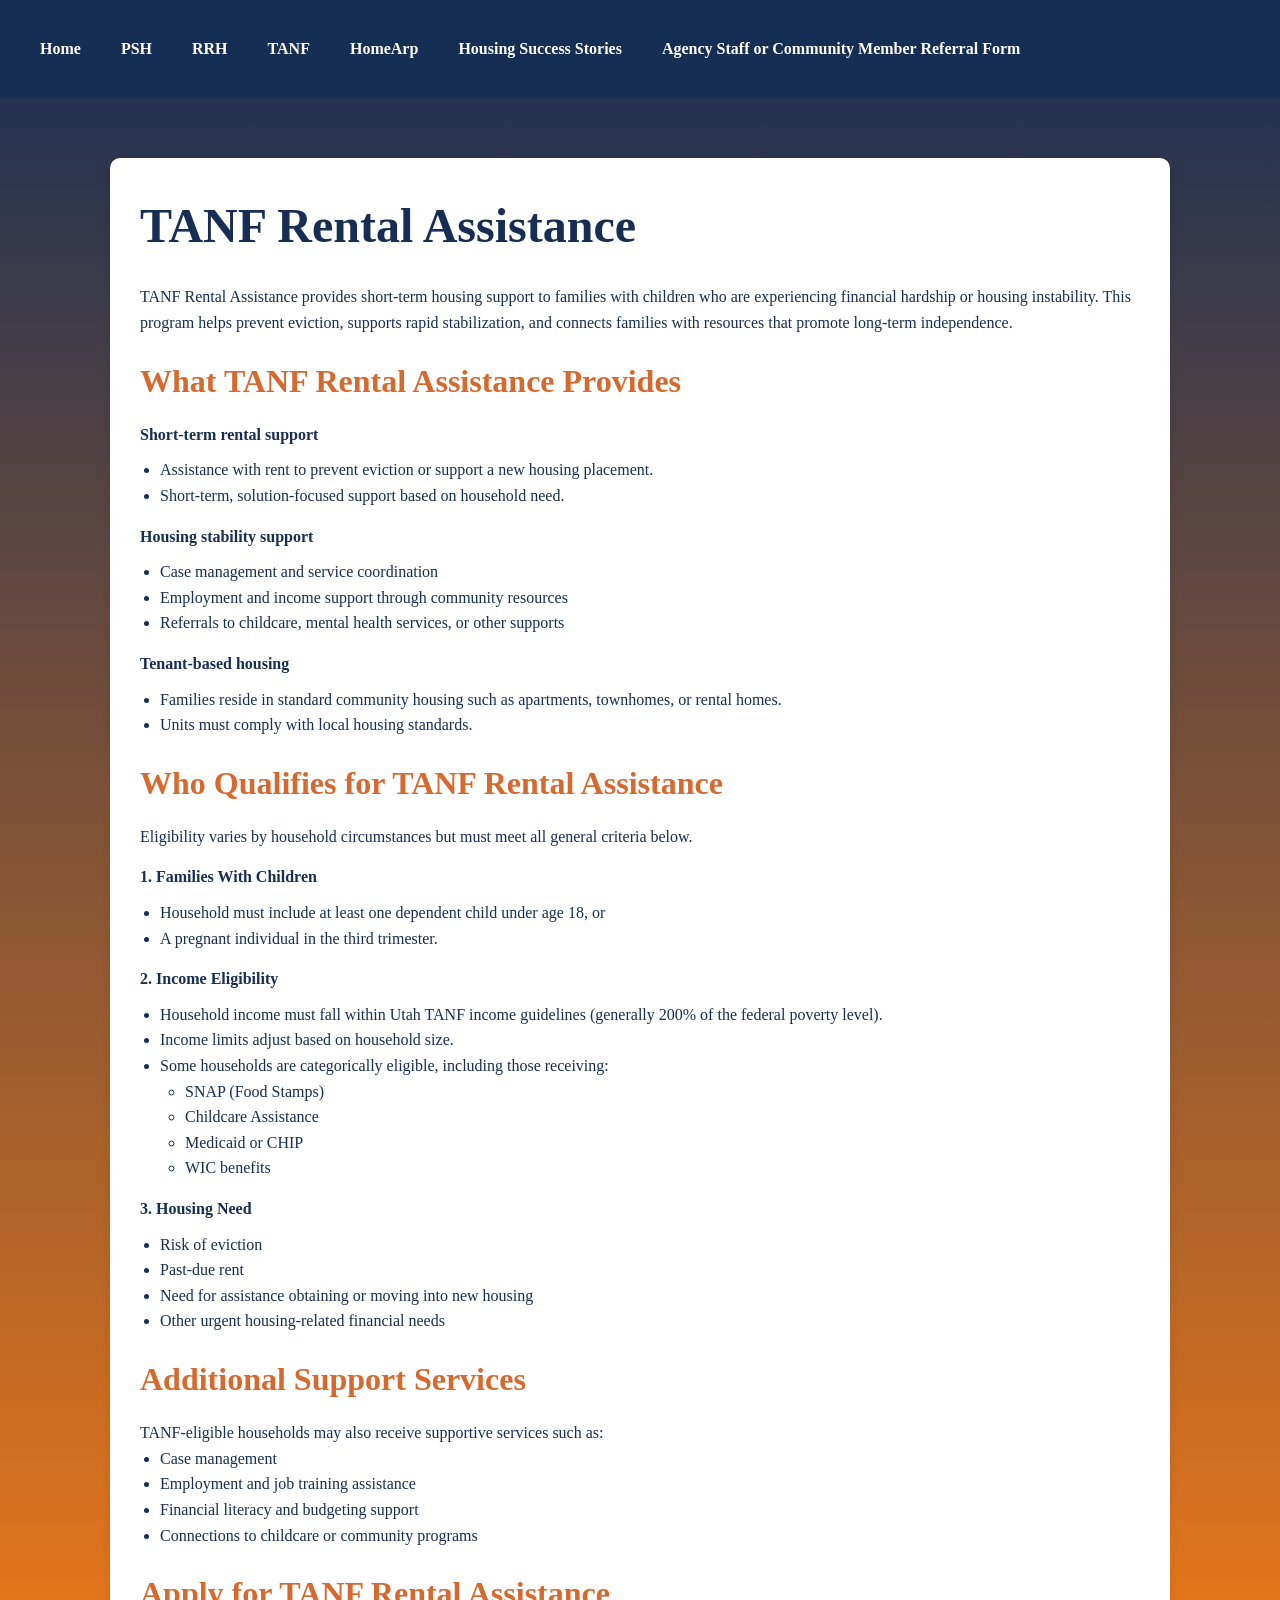
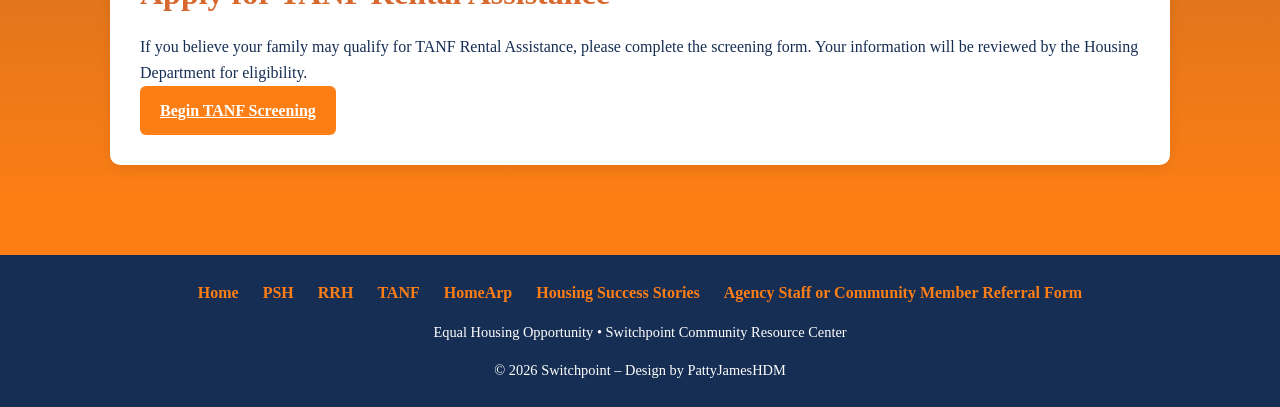
<file: TANF.html>
<!DOCTYPE html>
<html lang="en">
<head>
    <meta charset="UTF-8" />
    <meta name="viewport" content="width=device-width, initial-scale=1.0" />
    <title>TANF Rental Assistance</title>
    <link rel="stylesheet" href="styles.css" />
</head>

<body> 


<nav>
    <a href="index.html">Home</a>
    <a href="PSH.html">PSH</a>
    <a href="RRH.html">RRH</a>
    <a href="TANF.html">TANF</a>
    <a href="homearp.html">HomeArp</a>
    <a href="Sucess.html">Housing Success Stories</a>
    <a href="staffreferral.html"> Agency Staff or Community Member Referral Form</a>
</nav>

<div class="container">

    <div class="card">

        <h1>TANF Rental Assistance</h1>

        <p>
            TANF Rental Assistance provides short‑term housing support to families with children 
            who are experiencing financial hardship or housing instability. This program helps prevent 
            eviction, supports rapid stabilization, and connects families with resources that promote 
            long‑term independence.
        </p>

        <h2>What TANF Rental Assistance Provides</h2>

        <h3>Short‑term rental support</h3>
        <ul>
            <li>Assistance with rent to prevent eviction or support a new housing placement.</li>
            <li>Short‑term, solution‑focused support based on household need.</li>
        </ul>

        <h3>Housing stability support</h3>
        <ul>
            <li>Case management and service coordination</li>
            <li>Employment and income support through community resources</li>
            <li>Referrals to childcare, mental health services, or other supports</li>
        </ul>

        <h3>Tenant‑based housing</h3>
        <ul>
            <li>Families reside in standard community housing such as apartments, townhomes, or rental homes.</li>
            <li>Units must comply with local housing standards.</li>
        </ul>

        <h2>Who Qualifies for TANF Rental Assistance</h2>
        <p>Eligibility varies by household circumstances but must meet all general criteria below.</p>

        <h3>1. Families With Children</h3>
        <ul>
            <li>Household must include at least one dependent child under age 18, or</li>
            <li>A pregnant individual in the third trimester.</li>
        </ul>

        <h3>2. Income Eligibility</h3>
        <ul>
            <li>Household income must fall within Utah TANF income guidelines (generally 200% of the federal poverty level).</li>
            <li>Income limits adjust based on household size.</li>
            <li>Some households are categorically eligible, including those receiving:</li>
            <ul>
                <li>SNAP (Food Stamps)</li>
                <li>Childcare Assistance</li>
                <li>Medicaid or CHIP</li>
                <li>WIC benefits</li>
            </ul>
        </ul>

        <h3>3. Housing Need</h3>
        <ul>
            <li>Risk of eviction</li>
            <li>Past‑due rent</li>
            <li>Need for assistance obtaining or moving into new housing</li>
            <li>Other urgent housing‑related financial needs</li>
        </ul>

        <h2>Additional Support Services</h2>
        <p>TANF‑eligible households may also receive supportive services such as:</p>
        <ul>
            <li>Case management</li>
            <li>Employment and job training assistance</li>
            <li>Financial literacy and budgeting support</li>
            <li>Connections to childcare or community programs</li>
        </ul>

        <h2>Apply for TANF Rental Assistance</h2>
        <p>
            If you believe your family may qualify for TANF Rental Assistance, please complete the screening form. 
            Your information will be reviewed by the Housing Department for eligibility.
        </p>

        <p>
            <a href="tanfscreening.html" class="submit-btn" style="display:inline-block;">
                Begin TANF Screening
            </a>
        </p>

    </div>
</div>

<footer>
    <div class="footer-links">
    <a href="index.html">Home</a>
    <a href="PSH.html">PSH</a>
    <a href="RRH.html">RRH</a>
    <a href="TANF.html">TANF</a>
    <a href="homearp.html">HomeArp</a>
    <a href="Sucess.html">Housing Success Stories</a>
    <a href="staffreferral.html"> Agency Staff or Community Member Referral Form</a>
    </div>


    <p>Equal Housing Opportunity • Switchpoint Community Resource Center</p>
    <p>© 2026 Switchpoint – Design by PattyJamesHDM</p>
</footer>

</body>
</html>
</file>
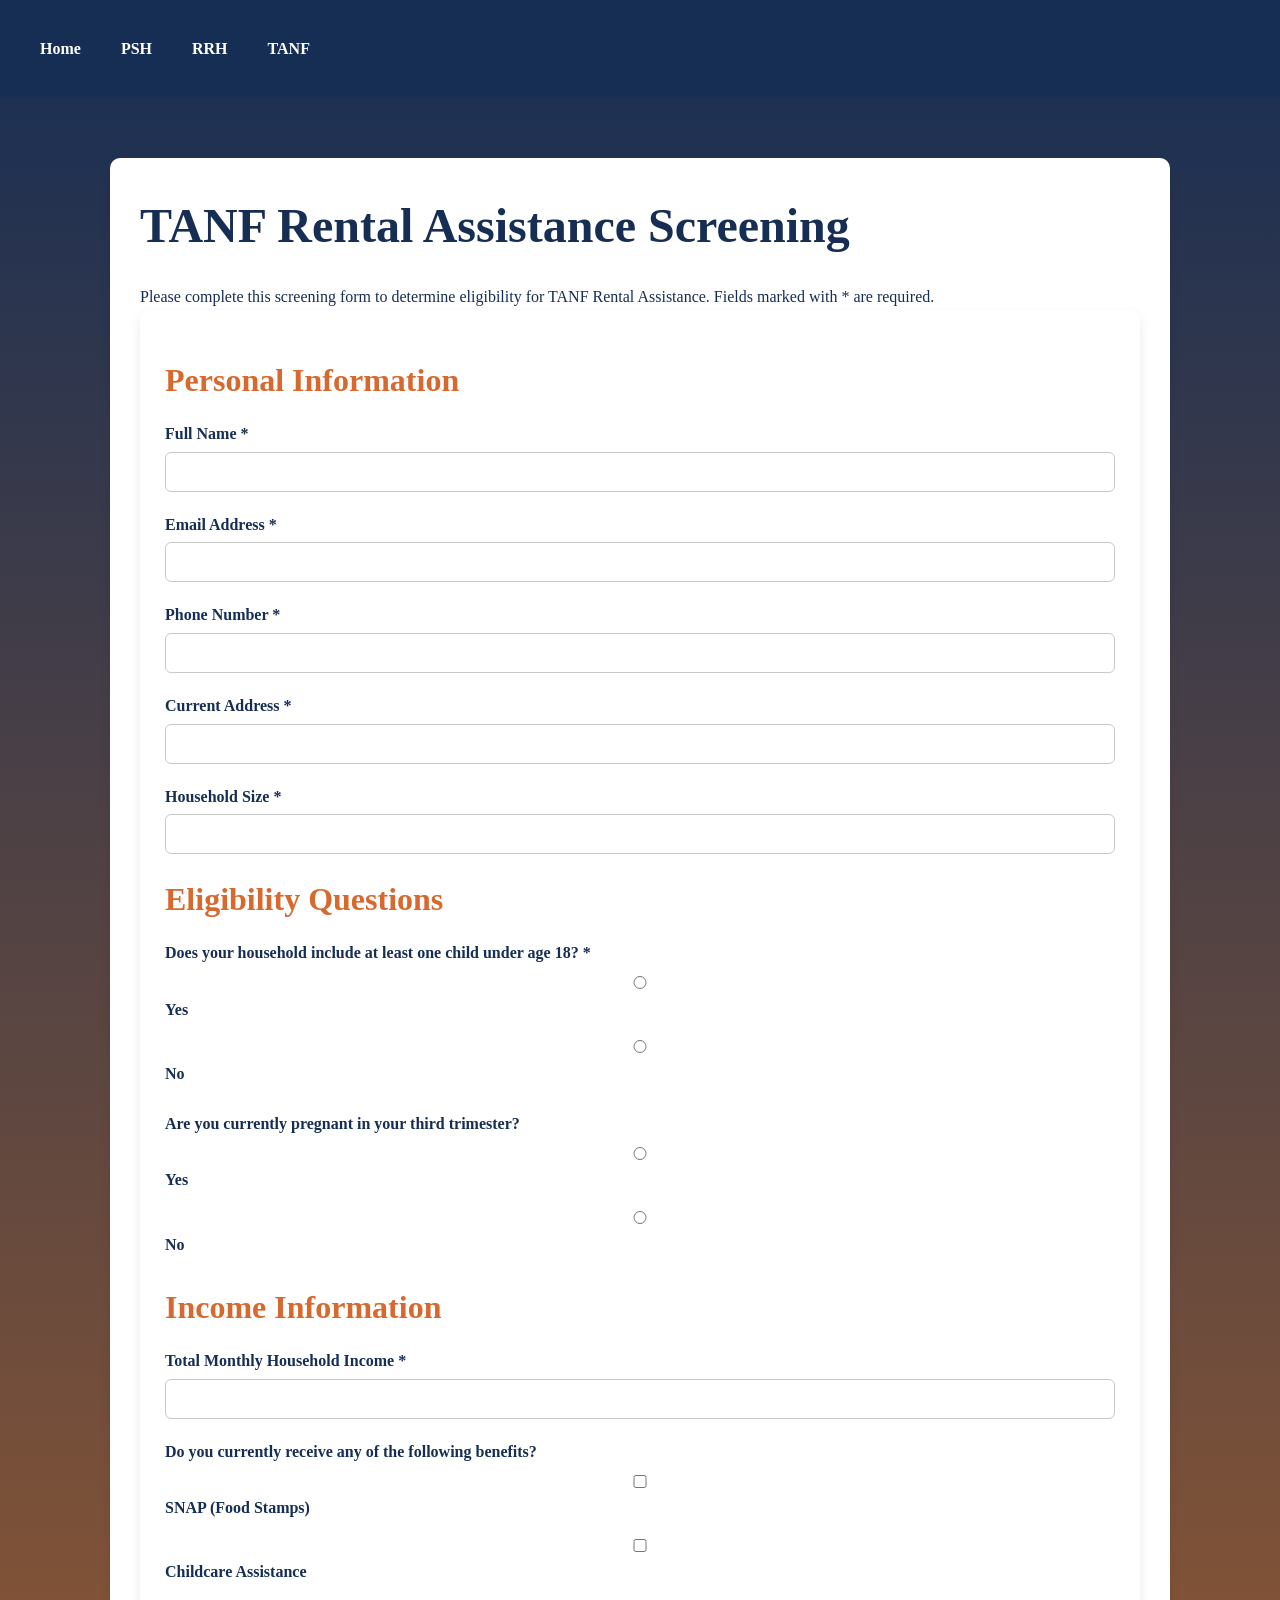
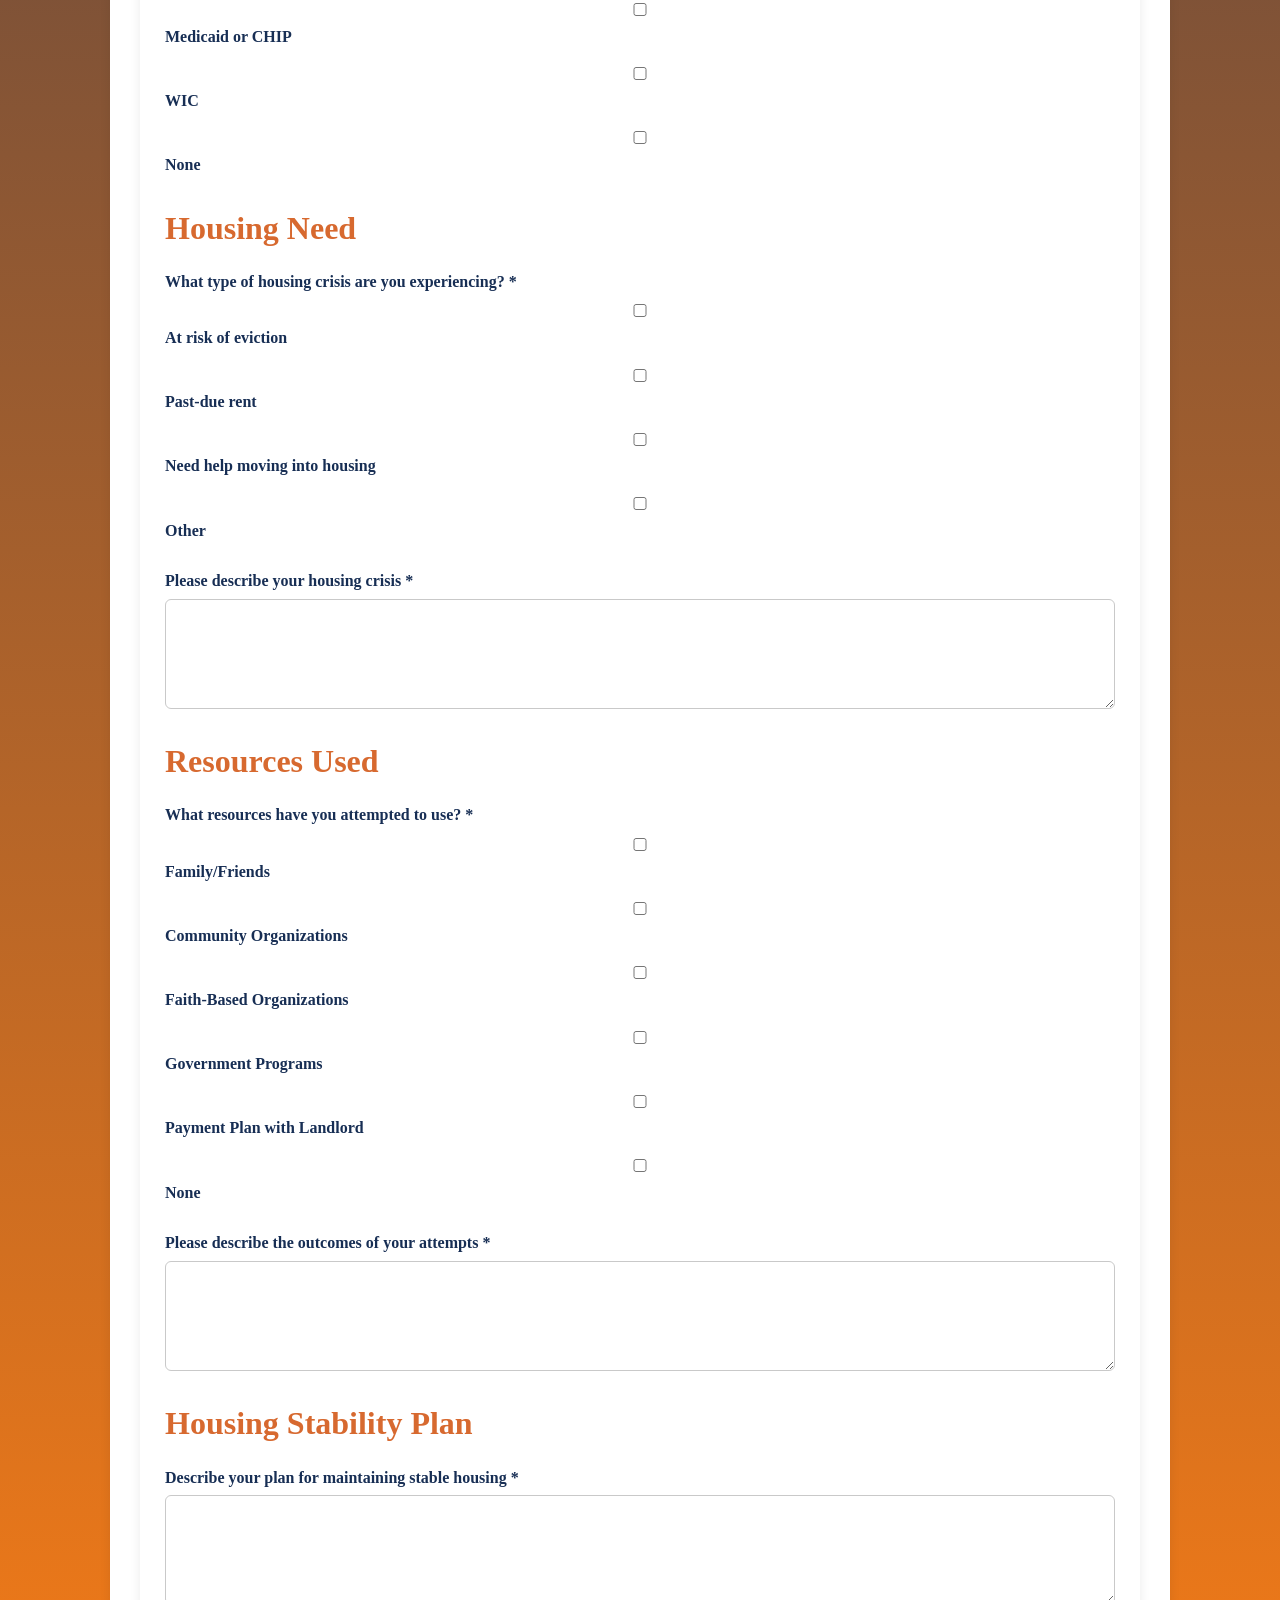
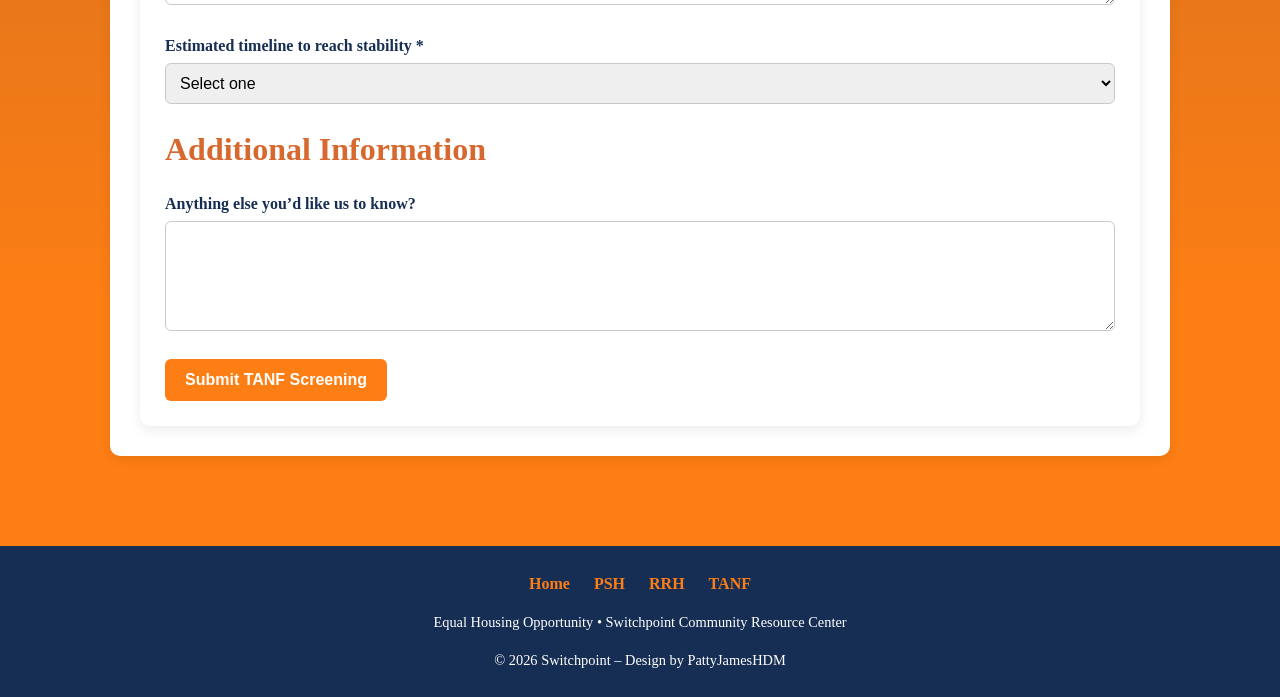
<file: tanfscreening.html>
<!DOCTYPE html>
<html lang="en">
<head>
    <meta charset="UTF-8" />
    <meta name="viewport" content="width=device-width, initial-scale=1.0" />
    <title>TANF Screening Form</title>
    <link rel="stylesheet" href="styles.css" />
</head>

<body>

<!-- NAVIGATION -->
<nav>
    <a href="index.html">Home</a>
    <a href="PSH.html">PSH</a>
    <a href="RRH.html">RRH</a>
    <a href="TANF.html">TANF</a>
</nav>

<div class="container">
    <div class="card">

        <h1>TANF Rental Assistance Screening</h1>

        <p>
            Please complete this screening form to determine eligibility for TANF Rental Assistance.  
            Fields marked with <span class="required">*</span> are required.
        </p>

        <form id="tanfForm">

            <!-- PERSONAL INFORMATION -->
            <h2>Personal Information</h2>

            <div class="form-group">
                <label for="fullname">Full Name <span class="required">*</span></label>
                <input type="text" id="fullname" name="fullName" required />
            </div>

            <div class="form-group">
                <label for="email">Email Address <span class="required">*</span></label>
                <input type="email" id="email" name="email" required />
            </div>

            <div class="form-group">
                <label for="phone">Phone Number <span class="required">*</span></label>
                <input type="tel" id="phone" name="phone" required />
            </div>

            <div class="form-group">
                <label for="address">Current Address <span class="required">*</span></label>
                <input type="text" id="address" name="address" required />
            </div>

            <div class="form-group">
                <label for="householdSize">Household Size <span class="required">*</span></label>
                <input type="number" id="householdSize" name="householdSize" min="1" required />
            </div>

            <!-- CHILDREN & ELIGIBILITY -->
            <h2>Eligibility Questions</h2>

            <div class="form-group">
                <label>Does your household include at least one child under age 18? <span class="required">*</span></label>
                <div class="radio-group">
                    <label><input type="radio" name="hasChild" value="Yes" required /> Yes</label>
                    <label><input type="radio" name="hasChild" value="No" /> No</label>
                </div>
            </div>

            <div class="form-group">
                <label>Are you currently pregnant in your third trimester?</label>
                <div class="radio-group">
                    <label><input type="radio" name="pregnant" value="Yes" /> Yes</label>
                    <label><input type="radio" name="pregnant" value="No" /> No</label>
                </div>
            </div>

            <!-- INCOME -->
            <h2>Income Information</h2>

            <div class="form-group">
                <label for="monthlyIncome">Total Monthly Household Income <span class="required">*</span></label>
                <input type="number" id="monthlyIncome" name="monthlyIncome" min="0" step="0.01" required />
            </div>

            <div class="form-group">
                <label>Do you currently receive any of the following benefits?</label>
                <div class="checkbox-group">
                    <label><input type="checkbox" name="benefits" value="SNAP" /> SNAP (Food Stamps)</label>
                    <label><input type="checkbox" name="benefits" value="Childcare Assistance" /> Childcare Assistance</label>
                    <label><input type="checkbox" name="benefits" value="Medicaid/CHIP" /> Medicaid or CHIP</label>
                    <label><input type="checkbox" name="benefits" value="WIC" /> WIC</label>
                    <label><input type="checkbox" name="benefits" value="None" /> None</label>
                </div>
            </div>

            <!-- HOUSING NEED -->
            <h2>Housing Need</h2>

            <div class="form-group">
                <label>What type of housing crisis are you experiencing? <span class="required">*</span></label>
                <div class="checkbox-group">
                    <label><input type="checkbox" name="housingCrisis" value="Eviction Risk" /> At risk of eviction</label>
                    <label><input type="checkbox" name="housingCrisis" value="Past Due Rent" /> Past‑due rent</label>
                    <label><input type="checkbox" name="housingCrisis" value="Move-In Assistance Needed" /> Need help moving into housing</label>
                    <label><input type="checkbox" name="housingCrisis" value="Other" /> Other</label>
                </div>
            </div>

            <div class="form-group">
                <label for="crisisDetails">Please describe your housing crisis <span class="required">*</span></label>
                <textarea id="crisisDetails" name="crisisDetails" required></textarea>
            </div>

            <!-- RESOURCES -->
            <h2>Resources Used</h2>

            <div class="form-group">
                <label>What resources have you attempted to use? <span class="required">*</span></label>
                <div class="checkbox-group">
                    <label><input type="checkbox" name="resourcesUsed" value="Family/Friends" /> Family/Friends</label>
                    <label><input type="checkbox" name="resourcesUsed" value="Community Organizations" /> Community Organizations</label>
                    <label><input type="checkbox" name="resourcesUsed" value="Faith-Based Organizations" /> Faith‑Based Organizations</label>
                    <label><input type="checkbox" name="resourcesUsed" value="Government Programs" /> Government Programs</label>
                    <label><input type="checkbox" name="resourcesUsed" value="Landlord Payment Plan" /> Payment Plan with Landlord</label>
                    <label><input type="checkbox" name="resourcesUsed" value="None" /> None</label>
                </div>
            </div>

            <div class="form-group">
                <label for="resourceOutcome">Please describe the outcomes of your attempts <span class="required">*</span></label>
                <textarea id="resourceOutcome" name="resourceOutcome" required></textarea>
            </div>

            <!-- STABILITY PLAN -->
            <h2>Housing Stability Plan</h2>

            <div class="form-group">
                <label for="stabilityPlan">Describe your plan for maintaining stable housing <span class="required">*</span></label>
                <textarea id="stabilityPlan" name="stabilityPlan" required></textarea>
            </div>

            <div class="form-group">
                <label for="timeline">Estimated timeline to reach stability <span class="required">*</span></label>
                <select id="timeline" name="timeline" required>
                    <option value="">Select one</option>
                    <option value="1-3 months">1–3 months</option>
                    <option value="3-6 months">3–6 months</option>
                    <option value="6-12 months">6–12 months</option>
                    <option value="12+ months">12+ months</option>
                </select>
            </div>

            <!-- ADDITIONAL -->
            <h2>Additional Information</h2>

            <div class="form-group">
                <label for="additionalInfo">Anything else you’d like us to know?</label>
                <textarea id="additionalInfo" name="additionalInfo"></textarea>
            </div>

            <button type="submit" class="submit-btn">Submit TANF Screening</button>

        </form>

        <div class="success-message" id="successMessage">
            Thank you! Your application has been prepared in your email client.
        </div>

    </div>
</div>

<!-- FOOTER -->
<footer>
    <div class="footer-links">
        <a href="index.html">Home</a>
        <a href="PSH.html">PSH</a>
        <a href="RRH.html">RRH</a>
        <a href="TANF.html">TANF</a>
    </div>

    <p>Equal Housing Opportunity • Switchpoint Community Resource Center</p>
    <p>© 2026 Switchpoint – Design by PattyJamesHDM</p>
</footer>

<!-- EMAIL SCRIPT -->
<script>
document.getElementById('tanfForm').addEventListener('submit', function (e) {
    e.preventDefault();

    const formData = new FormData(this);
    const data = {};

    for (let [key, value] of formData.entries()) {
        if (key === "benefits" || key === "housingCrisis" || key === "resourcesUsed") {
            if (!data[key]) data[key] = [];
            data[key].push(value);
        } else {
            data[key] = value;
        }
    }

    if (data.benefits) data.benefits = data.benefits.join(", ");
    if (data.housingCrisis) data.housingCrisis = data.housingCrisis.join(", ");
    if (data.resourcesUsed) data.resourcesUsed = data.resourcesUsed.join(", ");

    const emailBody = `
TANF Rental Assistance Screening Submission

PERSONAL INFORMATION
Name: ${data.fullName}
Email: ${data.email}
Phone: ${data.phone}
Address: ${data.address}
Household Size: ${data.householdSize}

ELIGIBILITY
Child Under 18: ${data.hasChild}
Pregnant (3rd Trimester): ${data.pregnant || "No"}

INCOME
Monthly Income: $${data.monthlyIncome}
Benefits Received: ${data.benefits || "None"}

HOUSING NEED
Crisis Type: ${data.housingCrisis || "N/A"}
Crisis Details:
${data.crisisDetails}

RESOURCES USED
Resources Attempted: ${data.resourcesUsed || "None"}
Outcomes:
${data.resourceOutcome}

HOUSING STABILITY PLAN
Plan:
${data.stabilityPlan}
Timeline: ${data.timeline}

ADDITIONAL INFORMATION
${data.additionalInfo || "None"}

Submitted: ${new Date().toLocaleString()}
`.trim();

    const subject = encodeURIComponent(`TANF Screening - ${data.fullName}`);
    const body = encodeURIComponent(emailBody);

    window.location.href = 
        `mailto:patty.james@switchpointcrc.org?subject=${subject}&body=${body}`;

    document.getElementById("successMessage").style.display = "block";
});
</script>

</body>
</html>
</file>
<file: styles.css>
* {
    margin: 0;
    padding: 0;
    box-sizing: border-box;
}

 body {
    font-family:'Times New Roman', Times, serif;
    background: linear-gradient(to bottom, #172e54 0%, rgb(253, 126, 20)90%);
    color: #172e54;
    line-height: 1.6;
    
}


.container {
    max-width: 1100px;
    margin: 40px auto;
    padding: 20px;
}


nav {
    width: 100%;
    display: flex;
    background: #172e54;
    border: 20px bottom rgb(253, 126, 20);
    padding:  20px;
    text-align: center;
}

nav a {
    color: white;
    padding: 16px 20px;
    text-decoration: none;
    font-weight: 600;
    transition: 0.2s;
}

nav a:hover {
    background: rgb(253, 126, 20);
}


.card {
    background: #ffffff;
    padding: 30px;
    border-radius: 10px;
    margin-bottom: 30px;
    box-shadow: 0 4px 12px rgba(0,0,0,0.08);
}


h1 {
    color: #172e54;
    margin-bottom: 20px;
    font-size: 3rem;
}

h2 {
    color: rgba(215, 105, 47, 1);
    margin-bottom: 15px;
    margin-top: 20px;
    font-size: 2rem;
}

h3 {
    color: #172e54;
    margin: 15px 0 10px;
    font-size: 1rem;
}


ul {
    margin-left: 20px;
    margin-bottom: 15px;
}

ul ul {
    margin-left: 25px;
}


form {
    background: #fff;
    padding: 25px;
    border-radius: 10px;
    box-shadow: 0 4px 12px rgba(0,0,0,0.08);
}

.form-group {
    margin-bottom: 20px;
}

label {
    font-weight: 600;
    display: block;
    margin-bottom: 5px;
}

input, select, textarea {
    width: 100%;
    padding: 10px;
    border: 1px solid #c9c9c9;
    border-radius: 6px;
    font-size: 1rem;
}

textarea {
    min-height: 110px;
}

.radio-group, .checkbox-group {
    display: flex;
    flex-direction: column;
    gap: 8px;
}

.submit-btn {
    background: rgb(253,126,20);
    color: white;
    padding: 12px 20px;
    border: none;
    border-radius: 6px;
    font-size: 1rem;
    cursor: pointer;
    font-weight: bold;
    transition: 0.2s;
}

.submit-btn:hover {
    background: rgba(215,105,47,1);
}


.success-message {
    display: none;
    background: rgb(231,154,9);
    color: white;
    padding: 15px;
    margin-top: 20px;
    border-radius: 6px;
    font-weight: bold;
}


footer {
    background: #172e54;
    color: white;
    text-align: center;
    padding: 25px 15px;
    margin-top: 40px;
}

footer .footer-links a {
    color: rgb(253,126,20);
    margin: 0 10px;
    text-decoration: none;
    font-weight: 600;
}

footer .footer-links a:hover {
    color: rgb(231,154,9);
}

footer p {
    margin-top: 15px;
    font-size: 0.9rem;
}


@media (max-width: 700px) {
    .container {
        margin: 40px;
    }

    nav {
        flex-direction: column;
    }

    nav a {
        padding: 25px;
        text-align: center;
    }
}
</file>
